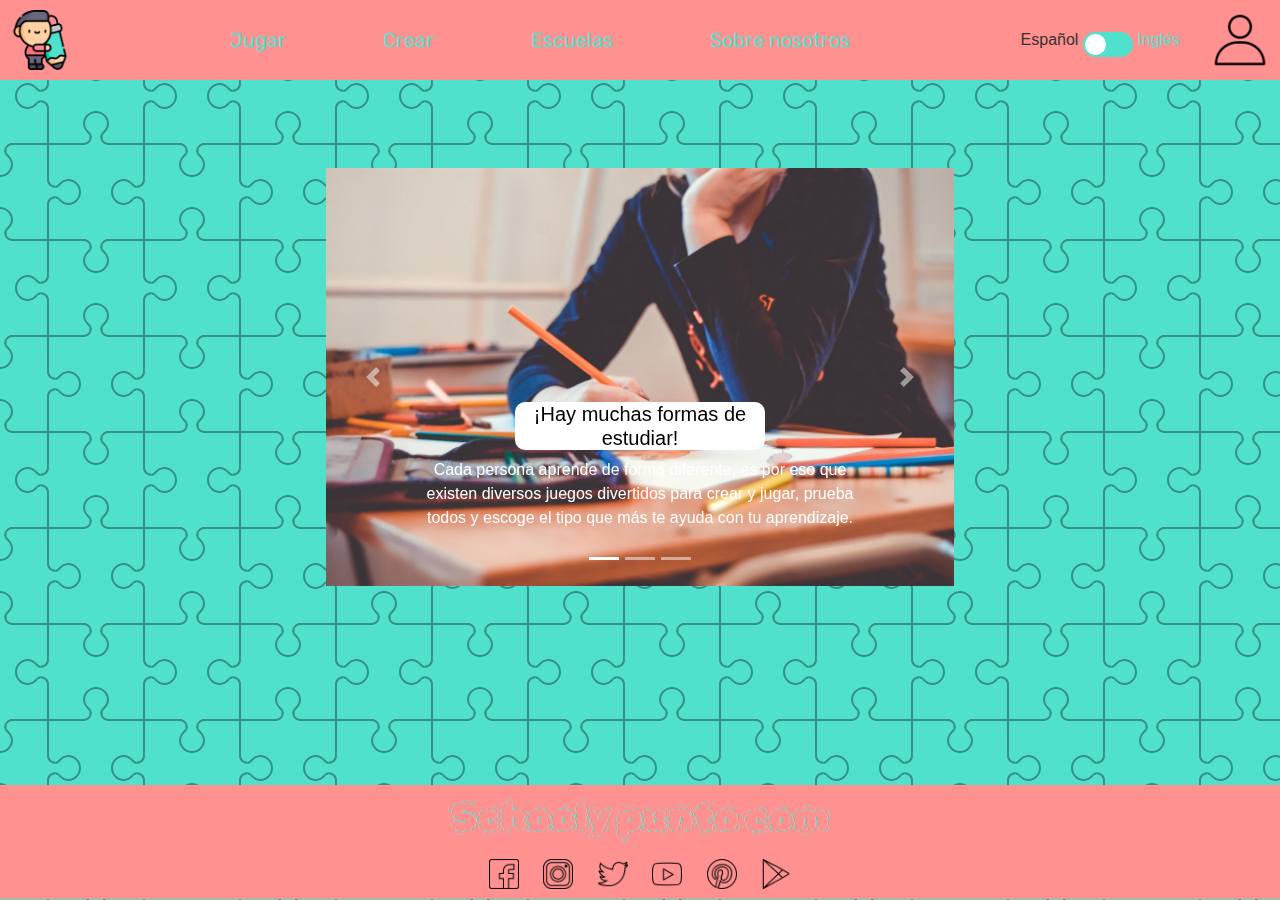
<file: index.html>
<!DOCTYPE html>
<!--          Programación Web         -->
<!--          -Proyecto WebPy-         -->
<!-- López Carranza - Medina Sifuentes -->
<!--            (Grupo 14)             -->

<html lang="es">
    <head>
        <!-- meta -->
        <meta charset="UTF-8">
        <meta http-equiv="X-UA-Compatible" content="IE=edge">
        <meta name="viewport" content="width=device-width, initial-scale=1.0">
        <title> Proyecto </title>
        <!-- links -->
        <link rel="preconnect" href="https://fonts.googleapis.com">     <!-- uso de Google Fonts-->
        <link rel="preconnect" href="https://fonts.gstatic.com" crossorigin>
        <link href="https://fonts.googleapis.com/css2?family=Rubik&family=Rubik+Bubbles&family=Rubik+Puddles&display=swap" rel="stylesheet">    <!-- Esta es la que se va a cambiar con cada nueva fuente. -->
        <link rel="stylesheet" href="https://cdn.jsdelivr.net/npm/bootstrap@4.0.0/dist/css/bootstrap.min.css" integrity="sha384-Gn5384xqQ1aoWXA+058RXPxPg6fy4IWvTNh0E263XmFcJlSAwiGgFAW/dAiS6JXm" crossorigin="anonymous">      <!-- Añadimos el CSS de Bootstrap. -->
        <link rel="stylesheet" href="src/styles/style.css">        <!-- Se carga el archivo de estilos general -->
        <link rel="stylesheet" href="src/styles/index.css">
    </head>
    <body>
        <header class="barra" id="menu">      <!--La sección del menu superior, usamos nav porque se usa para navegar en el sitio.-->
            <a href="index.html"> <img src="src/img/icon.png" alt="Aqui debería ir el logo" id="menu-logo"> </a>      <!-- Flaticon -->
            <ul id="menu-opciones">
                <li>
                    <a href="cuatro_cero_cuatro.html"> Jugar </a>     <!-- Esta pestaña llevara a un formulario que pedira un codigo -->
                </li>       <!-- li -->
                <li>
                    <a href="cuatro_cero_cuatro.html"> Crear </a>     <!-- Esta pestaña llevara a una pagina que pedira iniciar sesión. -->
                </li>       <!-- li -->
                <li>
                    <a href="cuatro_cero_cuatro.html"> Escuelas </a>     <!-- Esta pestaña llevara a un formulario que pedira un codigo -->
                </li>       <!-- li -->
                <li>
                    <a href="nosotros.html"> Sobre nosotros </a>     <!-- Esta pestaña llevara a un formulario que pedira un codigo -->
                </li>       <!-- li -->
            </ul>       <!-- ul menu-opciones -->
            <div id="idioma">
                <span class="es"> Español </span>
                <input type="checkbox" class="check">
                <span class="en"> Inglés </span>
            </div>
            <a href="acceso.html"> <img src="src/img/account_2.png" alt="Aqui deberia ir la imagen de cuenta" id="menu-cuenta"> </a>    <!-- Flaticon -->
        </header>      <!-- nav barra menu -->
        <div id="contenido">
            
            <div id="portada">
                <div id="carouselExampleIndicators" class="carousel slide" data-ride="carousel">
                    <ol class="carousel-indicators">
                        <li data-target="#carouselExampleIndicators" data-slide-to="0" class="active"></li>
                        <li data-target="#carouselExampleIndicators" data-slide-to="1"></li>
                        <li data-target="#carouselExampleIndicators" data-slide-to="2"></li>
                    </ol>
                    <div class="carousel-inner">
                        <div class="carousel-item active">
                            <img class="d-block w-100" src="src/img/carousel_1.jpg" alt="Imagen 1">
                            <div class="carousel-caption d-none d-md-block">
                                <h5> <label> ¡Hay muchas formas de estudiar! </label> </h5>
                                <p> Cada persona aprende de forma diferente, es por eso que existen diversos juegos divertidos para crear y jugar, prueba todos y escoge el tipo que más te ayuda con tu aprendizaje. </p>
                            </div>
                        </div>
                        <div class="carousel-item">
                            <img class="d-block w-100" src="src/img/carousel_2.jpg" alt="Imagen 2">
                            <div class="carousel-caption d-none d-md-block">
                                <h5> <label> ¡Estamos en todas partes! </label> </label></h5>
                                <p> La Web nos une a todos, estudiantes y maestros de todo el mundo tienen acceso a WebPy, que la educación supere cualquier limite... incluso los geográficos. </p>
                            </div>
                        </div>
                        <div class="carousel-item">
                            <img class="d-block w-100" src="src/img/carousel_3.jpg" alt="Imagen 3">
                            <div class="carousel-caption d-none d-md-block">
                                <h5> <label> La herramienta perfecta </label> </h5>
                                <p> La creatividad de cada persona, es su propio límite, los maestros brindan el conocimiento, nuestro sitio la herramienta para transmitirlo a los alumnos. </p>
                            </div>
                        </div>
                    </div>
                    <a class="carousel-control-prev" href="#carouselExampleIndicators" role="button" data-slide="prev">
                      <span class="carousel-control-prev-icon" aria-hidden="true"></span>
                      <span class="sr-only">Previous</span>
                    </a>
                    <a class="carousel-control-next" href="#carouselExampleIndicators" role="button" data-slide="next">
                      <span class="carousel-control-next-icon" aria-hidden="true"></span>
                      <span class="sr-only">Next</span>
                    </a>
                </div>      <!-- div carouselExampleIndicators carousel slide -->
            </div>  <!-- div portada -->
            

        </div>      <!-- div contenido -->
        
        <footer class="barra" id="pie">
            <div id="titulo">
                <h2> Schooly punto com </h2>
            </div>      <!-- div titulo -->
            <div>
                <ul id="scl-logos">
                    <li>
                        <a href="https://www.facebook.com/Py-web-106771222048009"><img src="src/img/scl-facebook.png" class="scl-logo">
                    </li>
                    <li>
                        <a href="#"> <img src="src/img/scl-instagram.png" class="scl-logo"> </a>
                    </li>
                    <li>
                        <a href="https://twitter.com/webp2814"> <img src="src/img/scl-twitter.png" class="scl-logo"> </a>
                    </li>
                    <li>
                        <a href="https://www.youtube.com/channel/UCvUPNPBSCsdwcJmB18eZpEg"> <img src="src/img/scl-youtube.png" class="scl-logo"> </a>
                    </li>
                    <li>
                        <a href="https://www.pinterest.com.mx/webp2814/"> <img src="src/img/scl-pinterest.png" class="scl-logo"> </a>
                    </li>
                    <li>
                        <a href="#"> <img src="src/img/scl-googleplay.png" class="scl-logo"> </a>
                    </li>
                </ul>       <!-- ul scl-logos --> 
            </div>      <!-- div -->
        </footer>       <!-- footer barra pie -->

        <!-- - - - - Scripts - - - - -->
        <!-- Bootstrap -->
        <script src="https://code.jquery.com/jquery-3.2.1.slim.min.js" integrity="sha384-KJ3o2DKtIkvYIK3UENzmM7KCkRr/rE9/Qpg6aAZGJwFDMVNA/GpGFF93hXpG5KkN" crossorigin="anonymous"> </script>       <!-- Este es especificamente jQuery -->
        <script src="https://cdn.jsdelivr.net/npm/popper.js@1.12.9/dist/umd/popper.min.js" integrity="sha384-ApNbgh9B+Y1QKtv3Rn7W3mgPxhU9K/ScQsAP7hUibX39j7fakFPskvXusvfa0b4Q" crossorigin="anonymous"> </script>       <!-- Este es Popper.js -->
        <script src="https://cdn.jsdelivr.net/npm/bootstrap@4.0.0/dist/js/bootstrap.min.js" integrity="sha384-JZR6Spejh4U02d8jOt6vLEHfe/JQGiRRSQQxSfFWpi1MquVdAyjUar5+76PVCmYl" crossorigin="anonymous"> </script>      <!-- Bootstrap JS -->
        <script src="src/js/app.js"> </script>     <!-- Este es el js para lo del idioma. -->

    </body>
</html>
</file>
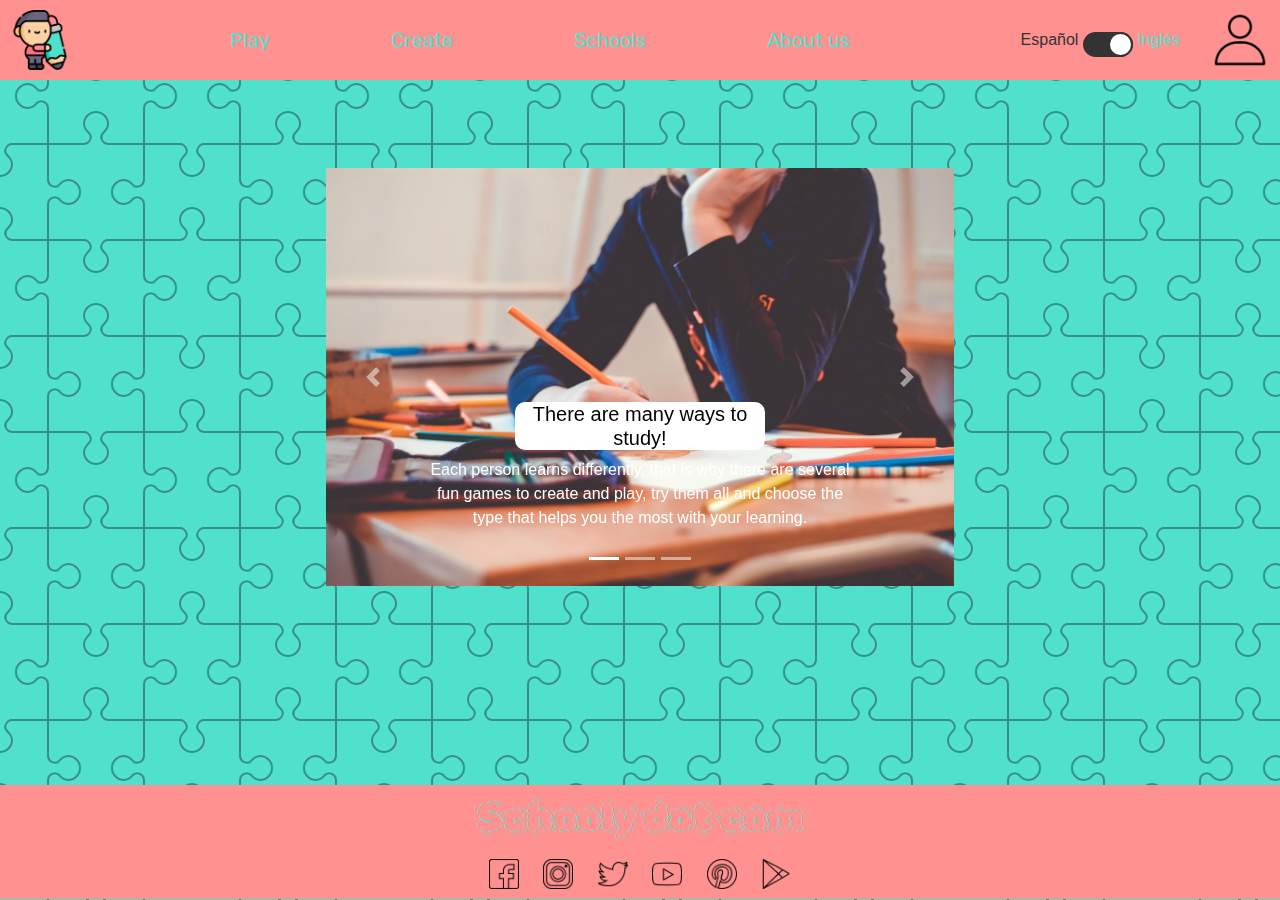
<file: en/index.html>
<!DOCTYPE html>
<!--          Programación Web         -->
<!--          -Proyecto WebPy-         -->
<!-- López Carranza - Medina Sifuentes -->
<!--            (Grupo 14)             -->

<html lang="en">
    <head>
        <!-- meta -->
        <meta charset="UTF-8">
        <meta http-equiv="X-UA-Compatible" content="IE=edge">
        <meta name="viewport" content="width=device-width, initial-scale=1.0">
        <title> Project </title>
        <!-- links -->
        <link rel="preconnect" href="https://fonts.googleapis.com">     <!-- uso de Google Fonts-->
        <link rel="preconnect" href="https://fonts.gstatic.com" crossorigin>
        <link rel="preconnect" href="https://fonts.gstatic.com" crossorigin>
        <link href="https://fonts.googleapis.com/css2?family=Cabin&family=Cabin+Sketch&family=Rubik&family=Rubik+Bubbles&family=Rubik+Puddles&display=swap" rel="stylesheet">    <!-- Esta es la que se va a cambiar con cada nueva fuente. -->
        <link rel="stylesheet" href="https://cdn.jsdelivr.net/npm/bootstrap@4.0.0/dist/css/bootstrap.min.css" integrity="sha384-Gn5384xqQ1aoWXA+058RXPxPg6fy4IWvTNh0E263XmFcJlSAwiGgFAW/dAiS6JXm" crossorigin="anonymous">      <!-- Añadimos el CSS de Bootstrap. -->
        <link rel="stylesheet" href="../src/styles/style.css">        <!-- Se carga el archivo de estilos general -->
        <link rel="stylesheet" href="../src/styles/index.css">     <!-- Nuestro archivo de estilos propio de esta página. -->
    </head>
    <body>
        <header class="barra" id="menu">      <!--La sección del menu superior, usamos nav porque se usa para navegar en el sitio.-->
            <a href="../en/index.html"> <img src="../src/img/icon.png" alt="Aqui debería ir el logo" id="menu-logo"> </a>      <!-- Flaticon -->
            <ul id="menu-opciones">
                <li>
                    <a href="../en/four_o_four.html"> Play </a>     <!-- Esta pestaña llevara a un formulario que pedira un codigo -->
                </li>       <!-- li -->
                <li>
                    <a href="../en/four_o_four.html"> Create </a>     <!-- Esta pestaña llevara a una pagina que pedira iniciar sesión. -->
                </li>       <!-- li -->
                <li>
                    <a href="../en/four_o_four.html"> Schools </a>     <!-- Esta pestaña llevara a un formulario que pedira un codigo -->
                </li>       <!-- li -->
                <li>
                    <a href="../en/about_us.html"> About us </a>     <!-- Esta pestaña llevara a un formulario que pedira un codigo -->
                </li>       <!-- li -->
            </ul>       <!-- ul menu-opciones -->
            <div id="idioma">
                <span class="es"> Español </span>
                <input type="checkbox" class="check" checked>
                <span class="en"> Inglés </span>
            </div>
            <a href="../en/access.html"> <img src="../src/img/account_2.png" alt="Aqui deberia ir la imagen de cuenta" id="menu-cuenta"> </a>    <!-- Flaticon -->
        </header>      <!-- nav barra menu -->
        <div id="contenido">
            
            <div id="portada">
                <div id="carouselExampleIndicators" class="carousel slide" data-ride="carousel">
                    <ol class="carousel-indicators">
                        <li data-target="#carouselExampleIndicators" data-slide-to="0" class="active"></li>
                        <li data-target="#carouselExampleIndicators" data-slide-to="1"></li>
                        <li data-target="#carouselExampleIndicators" data-slide-to="2"></li>
                    </ol>
                    <div class="carousel-inner">
                        <div class="carousel-item active">
                            <img class="d-block w-100" src="../src/img/carousel_1.jpg" alt="Imagen 1">
                            <div class="carousel-caption d-none d-md-block">
                                <h5> <label> There are many ways to study! </label> </h5>
                                <p> Each person learns differently, that is why there are several fun games to create and play, try them all and choose the type that helps you the most with your learning. </p>
                            </div>
                        </div>
                        <div class="carousel-item">
                            <img class="d-block w-100" src="../src/img/carousel_2.jpg" alt="Imagen 2">
                            <div class="carousel-caption d-none d-md-block">
                                <h5> <label> We are everywhere! </label> </label></h5>
                                <p> The Web unites us all, students and teachers from all over the world have access to WebPy, that education overcomes any limit... even geographical ones </p>
                            </div>
                        </div>
                        <div class="carousel-item">
                            <img class="d-block w-100" src="../src/img/carousel_3.jpg" alt="Imagen 3">
                            <div class="carousel-caption d-none d-md-block">
                                <h5> <label> The perfect tool </label> </h5>
                                <p> The creativity of each person is their own limit, the teachers provide the knowledge, our site the tool to transmit it to the students.</p>
                            </div>
                        </div>
                    </div>
                    <a class="carousel-control-prev" href="#carouselExampleIndicators" role="button" data-slide="prev">
                      <span class="carousel-control-prev-icon" aria-hidden="true"></span>
                      <span class="sr-only">Previous</span>
                    </a>
                    <a class="carousel-control-next" href="#carouselExampleIndicators" role="button" data-slide="next">
                      <span class="carousel-control-next-icon" aria-hidden="true"></span>
                      <span class="sr-only">Next</span>
                    </a>
                </div>      <!-- div carouselExampleIndicators carousel slide -->
            </div>  <!-- div portada -->
            

        </div>      <!-- div contenido -->
        
        <footer class="barra" id="pie">
            <div id="titulo">
                <h2> Schooly dot com </h2>
            </div>      <!-- div titulo -->
            <div>
                <ul id="scl-logos">
                    <li>
                        <a href="https://www.facebook.com/Py-web-106771222048009"><img src="../src/img/scl-facebook.png" class="scl-logo">
                    </li>
                    <li>
                        <a href="#"> <img src="../src/img/scl-instagram.png" class="scl-logo"> </a>
                    </li>
                    <li>
                        <a href="https://twitter.com/webp2814"> <img src="../src/img/scl-twitter.png" class="scl-logo"> </a>
                    </li>
                    <li>
                        <a href="https://www.youtube.com/channel/UCvUPNPBSCsdwcJmB18eZpEg"> <img src="../src/img/scl-youtube.png" class="scl-logo"> </a>
                    </li>
                    <li>
                        <a href="https://www.pinterest.com.mx/webp2814/"> <img src="../src/img/scl-pinterest.png" class="scl-logo"> </a>
                    </li>
                    <li>
                        <a href="four_o_four.html"> <img src="../src/img/scl-googleplay.png" class="scl-logo"> </a>
                    </li>
                </ul>       <!-- ul scl-logos --> 
            </div>      <!-- div -->
        </footer>       <!-- footer barra pie -->

        <!-- - - - - Scripts - - - - -->
        <!-- Bootstrap -->
        <script src="https://code.jquery.com/jquery-3.2.1.slim.min.js" integrity="sha384-KJ3o2DKtIkvYIK3UENzmM7KCkRr/rE9/Qpg6aAZGJwFDMVNA/GpGFF93hXpG5KkN" crossorigin="anonymous"> </script>       <!-- Este es especificamente jQuery -->
        <script src="https://cdn.jsdelivr.net/npm/popper.js@1.12.9/dist/umd/popper.min.js" integrity="sha384-ApNbgh9B+Y1QKtv3Rn7W3mgPxhU9K/ScQsAP7hUibX39j7fakFPskvXusvfa0b4Q" crossorigin="anonymous"> </script>       <!-- Este es Popper.js -->
        <script src="https://cdn.jsdelivr.net/npm/bootstrap@4.0.0/dist/js/bootstrap.min.js" integrity="sha384-JZR6Spejh4U02d8jOt6vLEHfe/JQGiRRSQQxSfFWpi1MquVdAyjUar5+76PVCmYl" crossorigin="anonymous"> </script>      <!-- Bootstrap JS -->
        <script src="/src/js/app.js"> </script>     <!-- Este es el js para lo del idioma. -->

    </body>
</html>
</file>
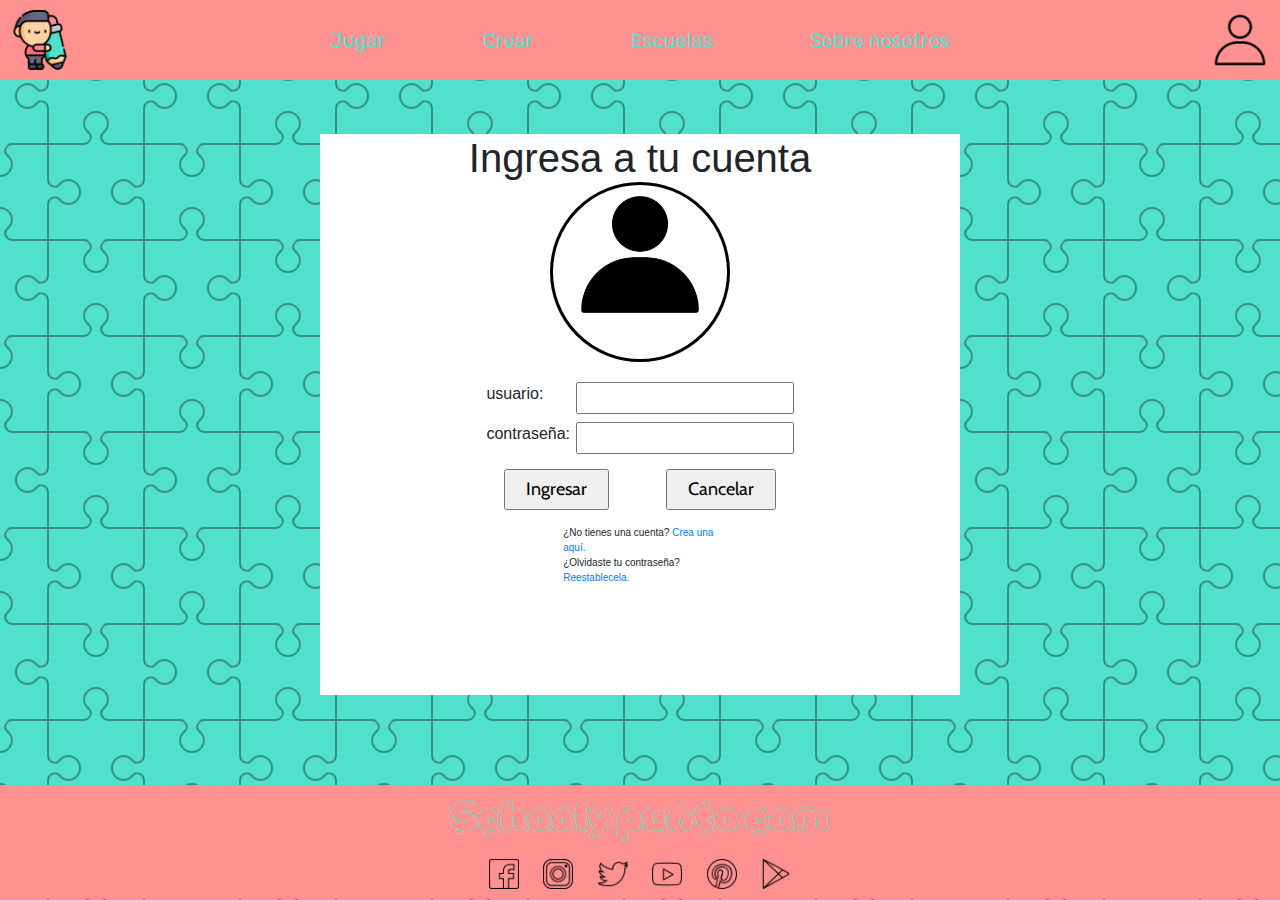
<file: acceso.html>
<!DOCTYPE html>
<!--          Programación Web         -->
<!--          -Proyecto WebPy-         -->
<!-- López Carranza - Medina Sifuentes -->
<!--            (Grupo 14)             -->

<html lang="es">
<head>
    <!-- meta -->
    <meta charset="UTF-8">
    <meta http-equiv="X-UA-Compatible" content="IE=edge">
    <meta name="viewport" content="width=device-width, initial-scale=1.0">
    <title> Proyecto </title>
    <!-- links -->
    <link rel="preconnect" href="https://fonts.googleapis.com">     <!-- uso de Google Fonts-->
    <link rel="preconnect" href="https://fonts.gstatic.com" crossorigin>
    <link href="https://fonts.googleapis.com/css2?family=Cabin&family=Rubik&family=Rubik+Bubbles&family=Rubik+Puddles&display=swap" rel="stylesheet">    <!-- Esta es la que se va a cambiar con cada nueva fuente. -->
    <link rel="stylesheet" href="https://cdn.jsdelivr.net/npm/bootstrap@4.0.0/dist/css/bootstrap.min.css" integrity="sha384-Gn5384xqQ1aoWXA+058RXPxPg6fy4IWvTNh0E263XmFcJlSAwiGgFAW/dAiS6JXm" crossorigin="anonymous">      <!-- Añadimos el CSS de Bootstrap. -->
    <link href="src/styles/style.css" rel="stylesheet" >       <!-- Se carga el archivo de estilos general -->
    <link href="src/styles/acceso.css" rel="stylesheet" >       <!-- Archivo de estilo de formulario de acceso -->
</head>
    <body>
        <header class="barra" id="menu">      <!--La sección del menu superior, usamos nav porque se usa para navegar en el sitio.-->
            <a href="/index.html"> <img src="src/img/icon.png" alt="Aqui debería ir el logo" id="menu-logo"> </a>      <!-- Flaticon -->
            <ul id="menu-opciones">
                <li>
                    <a href="cuatro_cero_cuatro.html"> Jugar </a>     <!-- Esta pestaña llevara a un formulario que pedira un codigo -->
                </li>       <!-- li -->
                <li>
                    <a href="cuatro_cero_cuatro.html"> Crear </a>     <!-- Esta pestaña llevara a una pagina que pedira iniciar sesión. -->
                </li>       <!-- li -->
                <li>
                    <a href="cuatro_cero_cuatro.html"> Escuelas </a>     <!-- Esta pestaña llevara a un formulario que pedira un codigo -->
                </li>       <!-- li -->
                <li>
                    <a href="nosotros.html"> Sobre nosotros </a>     <!-- Esta pestaña llevara a un formulario que pedira un codigo -->
                </li>       <!-- li -->
            </ul>       <!-- ul menu-opciones -->
            <a href="acceso.html"> <img src="src/img/account_2.png" alt="Aqui deberia ir la imagen de cuenta" id="menu-cuenta"> </a>    <!-- Flaticon -->
        </header>      <!-- nav barra menu -->
        
        <div id="contenido">
            
            <div id="formulario">
                <h1> Ingresa a tu cuenta </h1>
                <form  method="post" action="inicio_sesion.php">
                        <div id="marco-circular">
                            <img src="src/img/account_1.png" class="formulario-objetos" id="avatar-vacio">
                        </div>      <!-- div marco-circular -->
                        <div class="formulario-objetos"> 
                            <label> usuario: </label> <input type="text"> 
                        </div>      <!-- div formulario-objetos -->
                        <div class="formulario-objetos"> 
                            <label> contraseña: </label> <input type="password"> 
                        </div>      <!-- div formulario-objetos -->
                        <div id="formulario-botones">
                            <input type="submit" value="Ingresar">
                            <input type="button" value="Cancelar" onclick="location.href='index.html'">
                        </div>      <!-- div formulario-botones -->
                </form>     <!-- form -->
                <div class="links-ayuda"> 
                    <label> ¿No tienes una cuenta? <a href="crear_cuenta.html">Crea una aquí. </a> </label> <label>¿Olvidaste tu contraseña? <a href="restaurar_cuenta.html">Reestablecela. </a> </label>
                </div>      <!-- div links-ayuda-->
            </div>      <!-- div formulario-->

        </div>      <!-- div contenido -->

        <footer class="barra" id="pie">
            <div id="titulo">
                <h2> Schooly punto com </h2>
            </div>      <!-- div titulo -->
            <div>
                <ul id="scl-logos">
                    <li>
                        <a href="https://www.facebook.com/Py-web-106771222048009"><img src="src/img/scl-facebook.png" class="scl-logo">
                    </li>
                    <li>
                        <a href="#"> <img src="src/img/scl-instagram.png" class="scl-logo"> </a>
                    </li>
                    <li>
                        <a href="https://twitter.com/webp2814"> <img src="src/img/scl-twitter.png" class="scl-logo"> </a>
                    </li>
                    <li>
                        <a href="https://www.youtube.com/channel/UCvUPNPBSCsdwcJmB18eZpEg"> <img src="src/img/scl-youtube.png" class="scl-logo"> </a>
                    </li>
                    <li>
                        <a href="https://www.pinterest.com.mx/webp2814/"> <img src="src/img/scl-pinterest.png" class="scl-logo"> </a>
                    </li>
                    <li>
                        <a href="#"> <img src="src/img/scl-googleplay.png" class="scl-logo"> </a>
                    </li>
                </ul>       <!-- ul scl-logos --> 
            </div>      <!-- div -->
        </footer>       <!-- footer barra pie -->

        <!-- - - - - Scripts - - - - -->
        

    </body>
</html>
</file>
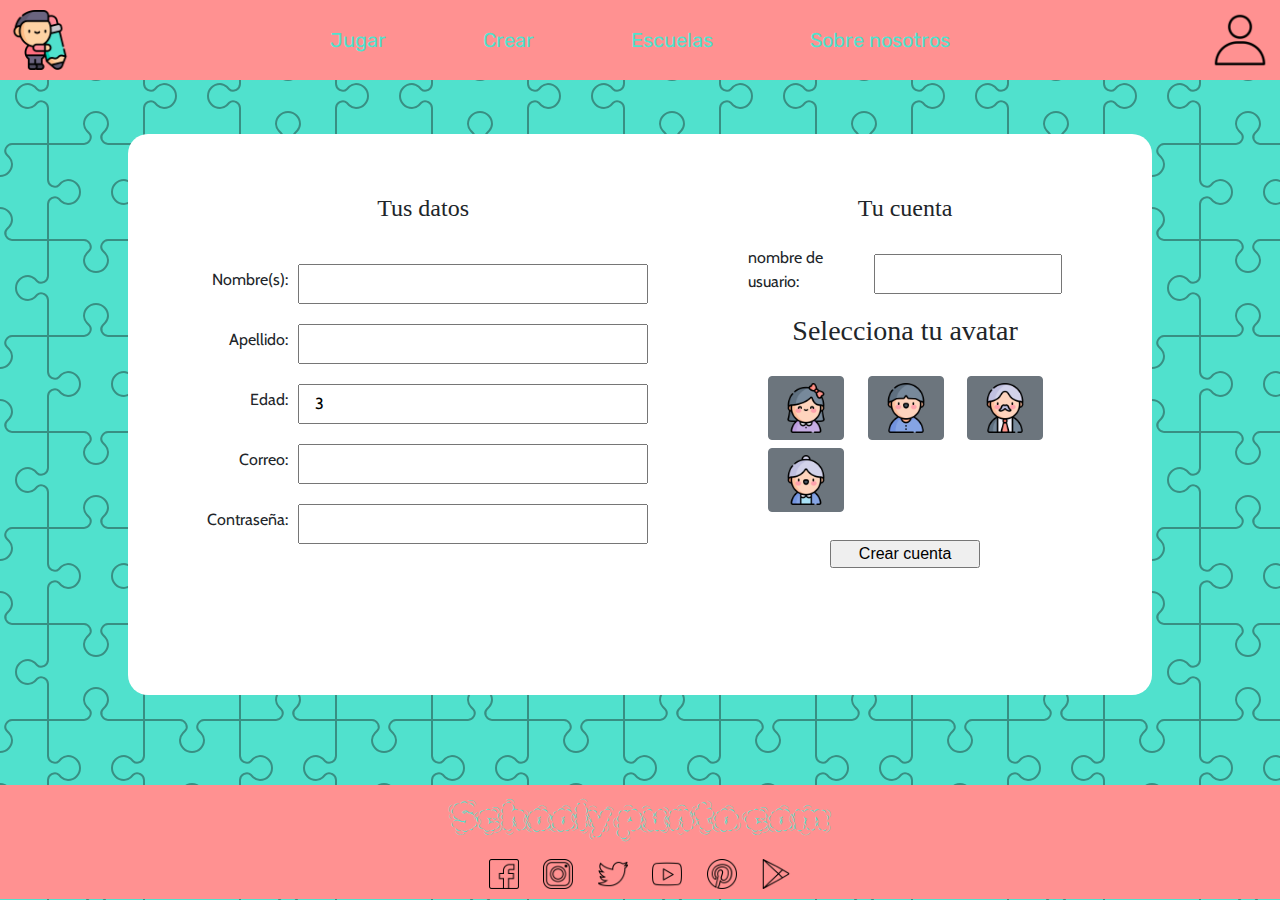
<file: crear_cuenta.html>
<!DOCTYPE html>
<!--          Programación Web         -->
<!--          -Proyecto WebPy-         -->
<!-- López Carranza - Medina Sifuentes -->
<!--            (Grupo 14)             -->

<html lang="es">
    <head>
        <!-- meta -->
        <meta charset="UTF-8">
        <meta http-equiv="X-UA-Compatible" content="IE=edge">
        <meta name="viewport" content="width=device-width, initial-scale=1.0">
        <title> Proyecto </title>
        <!-- links -->
        <link rel="preconnect" href="https://fonts.googleapis.com">     <!-- uso de Google Fonts-->
        <link rel="preconnect" href="https://fonts.gstatic.com" crossorigin>
        <link href="https://fonts.googleapis.com/css2?family=Cabin&family=Rubik&family=Rubik+Bubbles&family=Rubik+Puddles&display=swap" rel="stylesheet">    <!-- Esta es la que se va a cambiar con cada nueva fuente. -->
        <link rel="stylesheet" href="https://cdn.jsdelivr.net/npm/bootstrap@4.0.0/dist/css/bootstrap.min.css" integrity="sha384-Gn5384xqQ1aoWXA+058RXPxPg6fy4IWvTNh0E263XmFcJlSAwiGgFAW/dAiS6JXm" crossorigin="anonymous">      <!-- Añadimos el CSS de Bootstrap. -->
        <link rel="stylesheet" href="src/styles/style.css">        <!-- Se carga el archivo de estilos general -->
        <link rel="stylesheet" href="src/styles/crear_cuenta.css">
    </head>
    <body>
        <header class="barra" id="menu">      <!--La sección del menu superior, usamos nav porque se usa para navegar en el sitio.-->
            <a href="index.html"> <img src="src/img/icon.png" alt="Aqui debería ir el logo" id="menu-logo"> </a>      <!-- Flaticon -->
            <ul id="menu-opciones">
                <li>
                    <a href="cuatro_cero_cuatro.html"> Jugar </a>     <!-- Esta pestaña llevara a un formulario que pedira un codigo -->
                </li>       <!-- li -->
                <li>
                    <a href="cuatro_cero_cuatro.html"> Crear </a>     <!-- Esta pestaña llevara a una pagina que pedira iniciar sesión. -->
                </li>       <!-- li -->
                <li>
                    <a href="cuatro_cero_cuatro.html"> Escuelas </a>     <!-- Esta pestaña llevara a un formulario que pedira un codigo -->
                </li>       <!-- li -->
                <li>
                    <a href="nosotros.html"> Sobre nosotros </a>     <!-- Esta pestaña llevara a un formulario que pedira un codigo -->
                </li>       <!-- li -->
            </ul>       <!-- ul menu-opciones -->
            <a href="acceso.html"> <img src="src/img/account_2.png" alt="Aqui deberia ir la imagen de cuenta" id="menu-cuenta"> </a>    <!-- Flaticon -->
        </header>      <!-- nav barra menu -->
        
        <div id="contenido"> 
            <div id="formulario">
                <form action="nuevo_usuario.php" method="post">
                    <fieldset id="campos"> <legend> Tus datos </legend>
                        <div>
                            <label for="nombre" class="etiquetas-campos"> Nombre(s): </label> <input type="text" id="nombre" name="nombre">
                            <label for="apellido" class="etiquetas-campos"> Apellido: </label> <input type="text" id="apellido" name="apellido"> 
                            <label for="edad" class="etiquetas-campos"> Edad: </label> <input type="number" id="edad" name="edad" min="3" max="117" pattern="^[0-9]+" value=3> 
                            <label for="correo" class="etiquetas-campos"> Correo: </label> <input type="email" id="correo" name="correo"> 
                            <label for="password" class="etiquetas-campos"> Contraseña: </label> <input type="password" id="password" name="password"> 
                        </div>
                    </fieldset>
                    <fieldset id="perfil"> <legend> Tu cuenta </legend>
                        <div>
                            <div id="input-usuario">
                                <label for="usuario" class="etiquetas-campos"> nombre de usuario: </label> <input type="text" id="usuario" name="usuario">
                            </div>
                            <h3> <label> Selecciona tu avatar </label> </h3>
                            <div id="avatares">
                                <input type="radio" class="btn-check" name="avatar" id="avatar" autocomplete="off" value=1 checked>
                                <label class="btn btn-secondary" for="option1"> <img src="src/img/avatares/ava_1.png"> </label>

                                <input type="radio" class="btn-check" name="avatar" id="avatar" autocomplete="off" value=2>
                                <label class="btn btn-secondary" for="option2"> <img src="src/img/avatares/ava_2.png"> </label>

                                <input type="radio" class="btn-check" name="avatar" id="avatar" autocomplete="off" value=3>
                                <label class="btn btn-secondary" for="option3"> <img src="src/img/avatares/ava_3.png"> </label>

                                <input type="radio" class="btn-check" name="avatar" id="avatar" autocomplete="off" value=4>
                                <label class="btn btn-secondary" for="option4"> <img src="src/img/avatares/ava_4.png"> </label>
                            </div>
                            <input type="submit" value="Crear cuenta" id="boton">
                        </div>
                    </fieldset>
                </form>
            </div>
        </div>      <!-- div contenido -->

        <footer class="barra" id="pie">
            <div id="titulo">
                <h2> Schooly punto com </h2>
            </div>      <!-- div titulo -->
            <div>
                <ul id="scl-logos">
                    <li>
                        <a href="https://www.facebook.com/Py-web-106771222048009"><img src="src/img/scl-facebook.png" class="scl-logo">
                    </li>
                    <li>
                        <a href="cuatro_cero_cuatro.html"> <img src="src/img/scl-instagram.png" class="scl-logo"> </a>
                    </li>
                    <li>
                        <a href="https://twitter.com/webp2814"> <img src="src/img/scl-twitter.png" class="scl-logo"> </a>
                    </li>
                    <li>
                        <a href="https://www.youtube.com/channel/UCvUPNPBSCsdwcJmB18eZpEg"> <img src="src/img/scl-youtube.png" class="scl-logo"> </a>
                    </li>
                    <li>
                        <a href="https://www.pinterest.com.mx/webp2814/"> <img src="src/img/scl-pinterest.png" class="scl-logo"> </a>
                    </li>
                    <li>
                        <a href="#"> <img src="src/img/scl-googleplay.png" class="scl-logo"> </a>
                    </li>
                </ul>       <!-- ul scl-logos --> 
            </div>      <!-- div -->
        </footer>       <!-- footer barra pie -->

        <!-- - - - - Scripts - - - - -->
        <script src="https://code.jquery.com/jquery-3.2.1.slim.min.js" integrity="sha384-KJ3o2DKtIkvYIK3UENzmM7KCkRr/rE9/Qpg6aAZGJwFDMVNA/GpGFF93hXpG5KkN" crossorigin="anonymous"> </script>       <!-- Este es especificamente jQuery -->
        <script src="https://cdn.jsdelivr.net/npm/popper.js@1.12.9/dist/umd/popper.min.js" integrity="sha384-ApNbgh9B+Y1QKtv3Rn7W3mgPxhU9K/ScQsAP7hUibX39j7fakFPskvXusvfa0b4Q" crossorigin="anonymous"> </script>       <!-- Este es Popper.js -->
        <script src="https://cdn.jsdelivr.net/npm/bootstrap@4.0.0/dist/js/bootstrap.min.js" integrity="sha384-JZR6Spejh4U02d8jOt6vLEHfe/JQGiRRSQQxSfFWpi1MquVdAyjUar5+76PVCmYl" crossorigin="anonymous"> </script>      <!-- Bootstrap JS -->
        <script src="/src/js/crear_cuenta.js"> </script>

    </body>
</html>
</file>
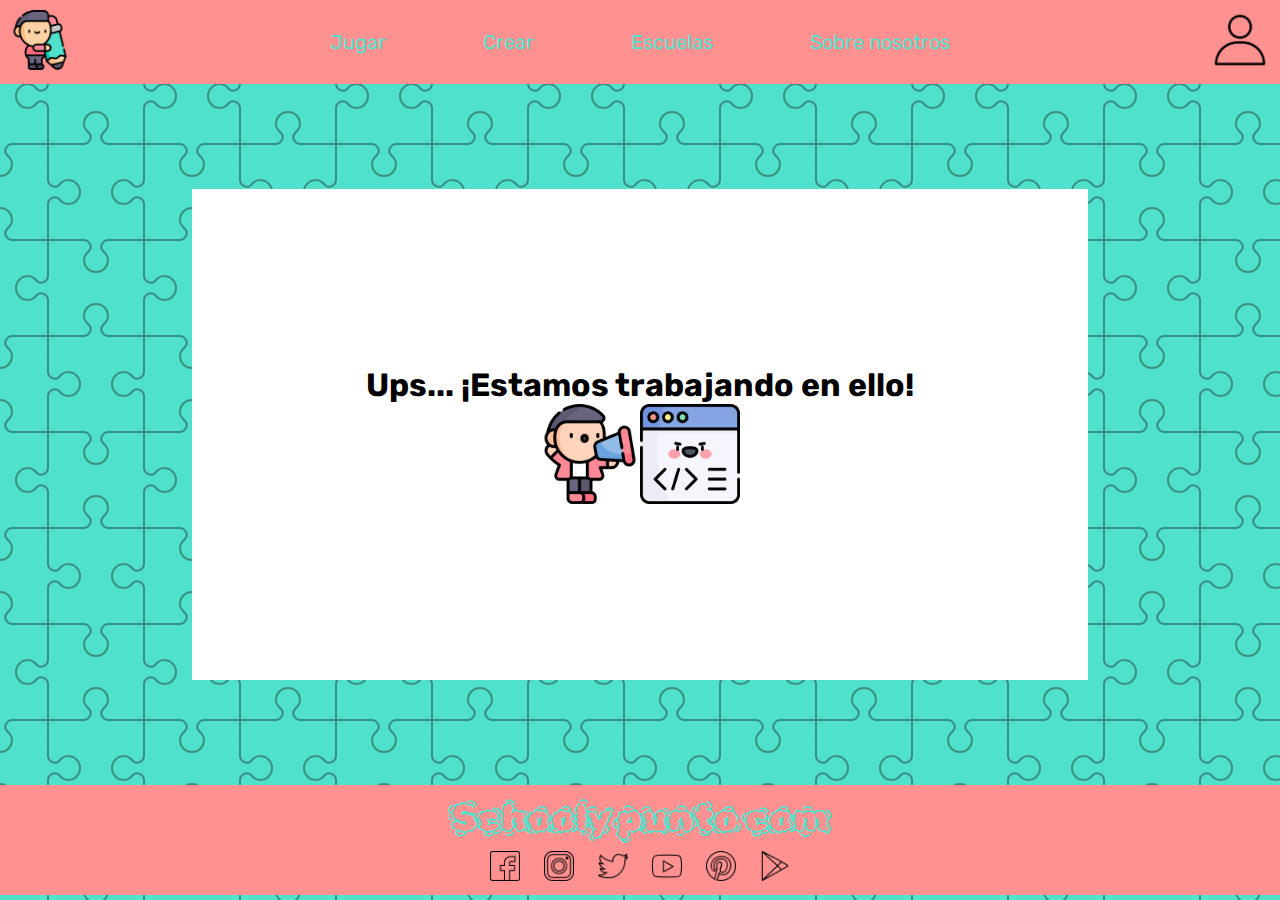
<file: cuatro_cero_cuatro.html>
<!DOCTYPE html>
<!--          Programación Web         -->
<!--          -Proyecto WebPy-         -->
<!-- López Carranza - Medina Sifuentes -->
<!--            (Grupo 14)             -->

<html lang="en">
    <head>
        <!-- meta -->
        <meta charset="UTF-8">
        <meta http-equiv="X-UA-Compatible" content="IE=edge">
        <meta name="viewport" content="width=device-width, initial-scale=1.0">
        <title> Proyecto </title>
        <!-- links -->
        <link rel="preconnect" href="https://fonts.googleapis.com">     <!-- uso de Google Fonts-->
        <link rel="preconnect" href="https://fonts.gstatic.com" crossorigin>
        <link href="https://fonts.googleapis.com/css2?family=Rubik&family=Rubik+Bubbles&family=Rubik+Puddles&display=swap" rel="stylesheet"> <!-- Esta es la que se va a cambiar con cada nueva fuente. -->
        <link rel="stylesheet" href="/src/styles/style.css">        <!-- Se carga el archivo de estilos general -->
        <link rel="stylesheet" href="/src/styles/cuatro.css">
    </head>
    <body>
        <header class="barra" id="menu">      <!--La sección del menu superior, usamos nav porque se usa para navegar en el sitio.-->
            <a href="/index.html"> <img src="src/img/icon.png" alt="Aqui debería ir el logo" id="menu-logo"> </a>      <!-- Flaticon -->
            <ul id="menu-opciones">
                <li>
                    <a href="cuatro_cero_cuatro.html"> Jugar </a>     <!-- Esta pestaña llevara a un formulario que pedira un codigo -->
                </li>       <!-- li -->
                <li>
                    <a href="cuatro_cero_cuatro.html"> Crear </a>     <!-- Esta pestaña llevara a una pagina que pedira iniciar sesión. -->
                </li>       <!-- li -->
                <li>
                    <a href="cuatro_cero_cuatro.html"> Escuelas </a>     <!-- Esta pestaña llevara a un formulario que pedira un codigo -->
                </li>       <!-- li -->
                <li>
                    <a href="nosotros.html"> Sobre nosotros </a>     <!-- Esta pestaña llevara a un formulario que pedira un codigo -->
                </li>       <!-- li -->
            </ul>       <!-- ul menu-opciones -->
            <a href="acceso.html"> <img src="src/img/account_2.png" alt="Aqui deberia ir la imagen de cuenta" id="menu-cuenta"> </a>    <!-- Flaticon -->
        </header>      <!-- nav barra menu -->
        
        <div id="contenido">  
                
            <div id="aviso-falta">
                <div id="aviso-falta-objetos">
                    <h1> Ups... ¡Estamos trabajando en ello! </h1>
                    <div>
                        <img src="/src/img/aviso.png"/> 
                        <img src="/src/img/codigo.png"/>
                    </div>
                </div>      <!-- div aviso-falta-objetos -->
            </div>      <!-- aviso-falta -->
        </div>      <!-- div contenido -->

        <footer class="barra" id="pie">
            <div id="titulo">
                <h2> Schooly punto com </h2>
            </div>      <!-- div titulo -->
            <div>
                <ul id="scl-logos">
                    <li>
                        <a href="https://www.facebook.com/Py-web-106771222048009"><img src="/src/img/scl-facebook.png" class="scl-logo">
                    </li>
                    <li>
                        <a href="#"> <img src="src/img/scl-instagram.png" class="scl-logo"> </a>
                    </li>
                    <li>
                        <a href="https://twitter.com/webp2814"> <img src="/src/img/scl-twitter.png" class="scl-logo"> </a>
                    </li>
                    <li>
                        <a href="https://www.youtube.com/channel/UCvUPNPBSCsdwcJmB18eZpEg"> <img src="/src/img/scl-youtube.png" class="scl-logo"> </a>
                    </li>
                    <li>
                        <a href="https://www.pinterest.com.mx/webp2814/"> <img src="/src/img/scl-pinterest.png" class="scl-logo"> </a>
                    </li>
                    <li>
                        <a href="#"> <img src="/src/img/scl-googleplay.png" class="scl-logo"> </a>
                    </li>
                </ul>       <!-- ul scl-logos --> 
            </div>      <!-- div -->
        </footer>       <!-- footer barra pie -->

        <!-- - - - - Scripts - - - - -->
        

    </body>
</html>
</file>
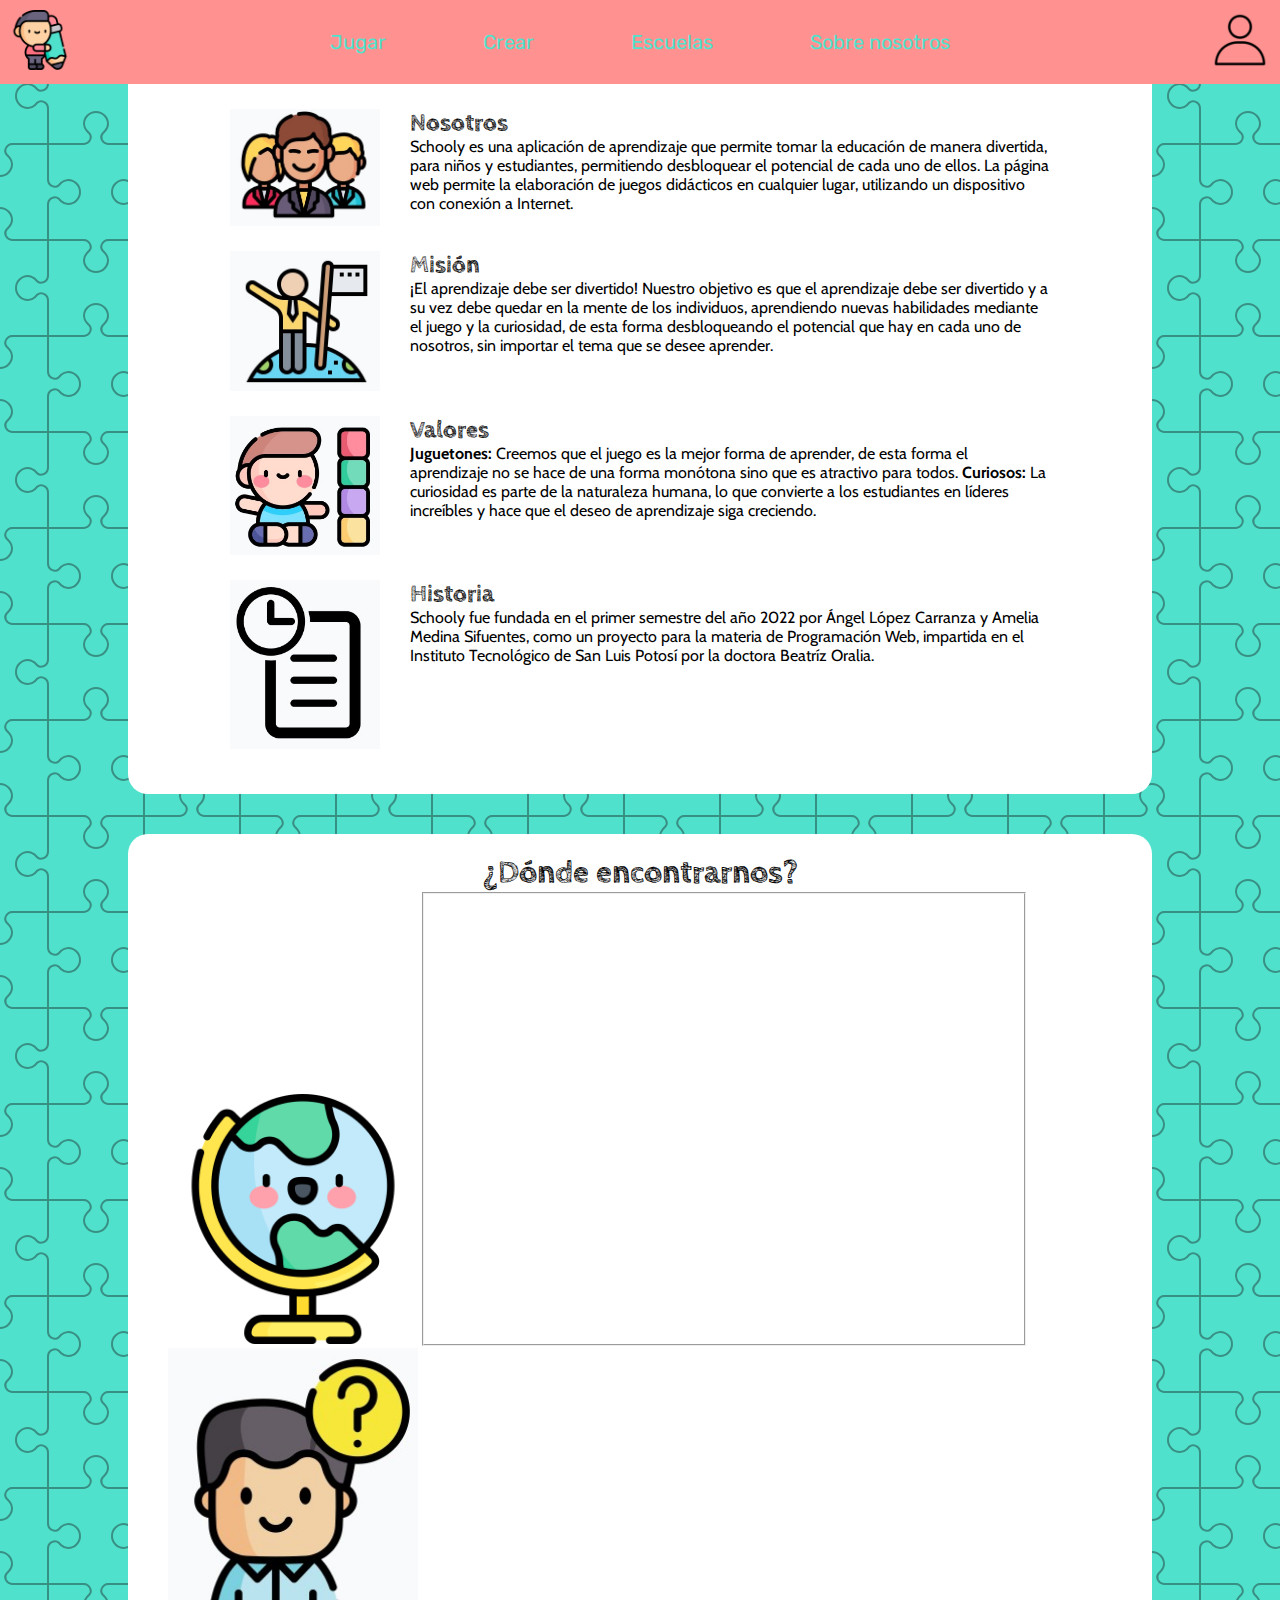
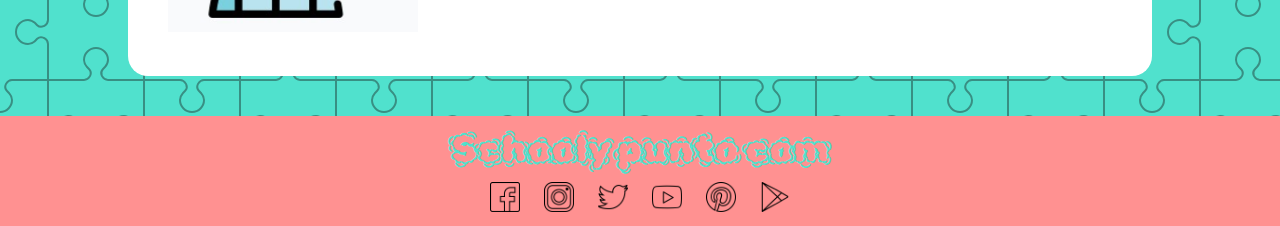
<file: nosotros.html>
<!DOCTYPE html>
<!--          Programación Web         -->
<!--          -Proyecto WebPy-         -->
<!-- López Carranza - Medina Sifuentes -->
<!--            (Grupo 14)             -->

<html lang="es">
    <head>
        <!-- meta -->
        <meta charset="UTF-8">
        <meta http-equiv="X-UA-Compatible" content="IE=edge">
        <meta name="viewport" content="width=device-width, initial-scale=1.0">
        <title> Proyecto </title>
        <!-- links -->
        <link rel="preconnect" href="https://fonts.googleapis.com">     <!-- uso de Google Fonts-->
        <link rel="preconnect" href="https://fonts.gstatic.com" crossorigin>
        <link rel="preconnect" href="https://fonts.gstatic.com" crossorigin>
        <link href="https://fonts.googleapis.com/css2?family=Cabin&family=Cabin+Sketch&family=Rubik&family=Rubik+Bubbles&family=Rubik+Puddles&display=swap" rel="stylesheet">    <!-- Esta es la que se va a cambiar con cada nueva fuente. -->
        <link rel="stylesheet" href="src/styles/style.css">        <!-- Se carga el archivo de estilos general -->
        <link rel="stylesheet" href="src/styles/nosotros.css">     <!-- Nuestro archivo de estilos propio de esta página. -->
    </head>
    <body>
        <header class="barra" id="menu">      <!--La sección del menu superior, usamos nav porque se usa para navegar en el sitio.-->
            <a href="index.html"> <img src="src/img/icon.png" alt="Aqui debería ir el logo" id="menu-logo"> </a>      <!-- Flaticon -->
            <ul id="menu-opciones">
                <li>
                    <a href="cuatro_cero_cuatro.html"> Jugar </a>     <!-- Esta pestaña llevara a un formulario que pedira un codigo -->
                </li>       <!-- li -->
                <li>
                    <a href="cuatro_cero_cuatro.html"> Crear </a>     <!-- Esta pestaña llevara a una pagina que pedira iniciar sesión. -->
                </li>       <!-- li -->
                <li>
                    <a href="cuatro_cero_cuatro.html"> Escuelas </a>     <!-- Esta pestaña llevara a un formulario que pedira un codigo -->
                </li>       <!-- li -->
                <li>
                    <a href="nosotros.html"> Sobre nosotros </a>     <!-- Esta pestaña llevara a un formulario que pedira un codigo -->
                </li>       <!-- li -->
            </ul>       <!-- ul menu-opciones -->
            <a href="acceso.html"> <img src="src/img/account_2.png" alt="Aqui deberia ir la imagen de cuenta" id="menu-cuenta"> </a>    <!-- Flaticon -->
        </header>      <!-- nav barra menu -->

        <div id="informacion">
            <div class="info">
                <img src="src/img/nosotros.jpg">
                <div class="info-texto">
                    <h2> Nosotros </h2>
                    <p>
                        Schooly es una aplicación de aprendizaje que permite tomar la educación de manera divertida, para niños y estudiantes, permitiendo desbloquear el potencial de cada uno de ellos. La página web permite la elaboración de juegos didácticos en cualquier lugar, utilizando un dispositivo con conexión a Internet.
                    </p>
                </div>      <!-- div info-texo -->
            </div>      <!-- div info -->
            <div class="info">
                <img src="src/img/mision.jpg">
                <div class="info-texto">
                    <h2> Misión </h2>
                    <p>
                        ¡El aprendizaje debe ser divertido! Nuestro objetivo es que el aprendizaje debe ser divertido y a su vez debe quedar en la mente de los individuos, aprendiendo nuevas habilidades mediante el juego y la curiosidad, de esta forma desbloqueando el potencial que hay en cada uno de nosotros, sin importar el tema que se desee aprender.
                    </p>
                </div>      <!-- div info-texo -->
            </div>      <!-- div info -->
            <div class="info">
                <img src="src/img/valores.jpeg">
                <div class="info-texto">
                    <h2> Valores </h2>
                    <p>
                        <b> Juguetones:</b> Creemos que el juego es la mejor forma de aprender, de esta forma el aprendizaje no se hace de una forma monótona sino que es atractivo para todos.
                        <b> Curiosos:</b> La curiosidad es parte de la naturaleza humana, lo que convierte a los estudiantes en líderes increíbles y hace que el deseo de aprendizaje siga creciendo.
                    </p>
                </div>      <!-- div info-texo -->
            </div>      <!-- div info -->
            <div class="info">
                <img src="src/img/historia.jpg">
                <div class="info-texto">
                    <h2> Historia </h2>
                    <p>
                        Schooly fue fundada en el primer semestre del año 2022 por Ángel López Carranza y Amelia Medina Sifuentes, como un proyecto para la materia de Programación Web, impartida en el Instituto Tecnológico de San Luis Potosí por la doctora Beatríz Oralia.
                    </p>
                </div>      <!-- div info-texo -->
            </div>      <!-- div info -->
        </div>
        <div id="mapa">
            <h1> ¿Dónde encontrarnos? </h1>
            <div id="mapa-contenido">
                <img src="src/img/globo.png">
                <fieldset>
                    <iframe src="https://www.google.com/maps/embed?pb=!1m18!1m12!1m3!1d3695.323345936032!2d-100.94014778514247!3d22.151760553868506!2m3!1f0!2f0!3f0!3m2!1i1024!2i768!4f13.1!3m3!1m2!1s0x842aa22a4dab0a7b%3A0x1ecd42feb6e0a935!2sInstituto%20Tecnol%C3%B3gico%20de%20San%20Luis%20Potos%C3%AD!5e0!3m2!1ses-419!2smx!4v1653461065709!5m2!1ses-419!2smx" width="600" height="450" style="border:0;" allowfullscreen="" loading="lazy" referrerpolicy="no-referrer-when-downgrade"></iframe>
                </fieldset>
                <img src="src/img/curiosos.jpeg">
            </div>
        </div>

        <footer class="barra" id="pie">
            <div id="titulo">
                <h2> Schooly punto com </h2>
            </div>      <!-- div titulo -->
            <div>
                <ul id="scl-logos">
                    <li>
                        <a href="https://www.facebook.com/Py-web-106771222048009"><img src="src/img/scl-facebook.png" class="scl-logo">
                    </li>
                    <li>
                        <a href="#"> <img src="src/img/scl-instagram.png" class="scl-logo"> </a>
                    </li>
                    <li>
                        <a href="https://twitter.com/webp2814"> <img src="src/img/scl-twitter.png" class="scl-logo"> </a>
                    </li>
                    <li>
                        <a href="https://www.youtube.com/channel/UCvUPNPBSCsdwcJmB18eZpEg"> <img src="src/img/scl-youtube.png" class="scl-logo"> </a>
                    </li>
                    <li>
                        <a href="https://www.pinterest.com.mx/webp2814/"> <img src="src/img/scl-pinterest.png" class="scl-logo"> </a>
                    </li>
                    <li>
                        <a href="#"> <img src="src/img/scl-googleplay.png" class="scl-logo"> </a>
                    </li>
                </ul>       <!-- ul scl-logos --> 
            </div>      <!-- div -->
        </footer>       <!-- footer barra pie -->

        <!-- - - - - Scripts - - - - -->
        

    </body>
</html>
</file>
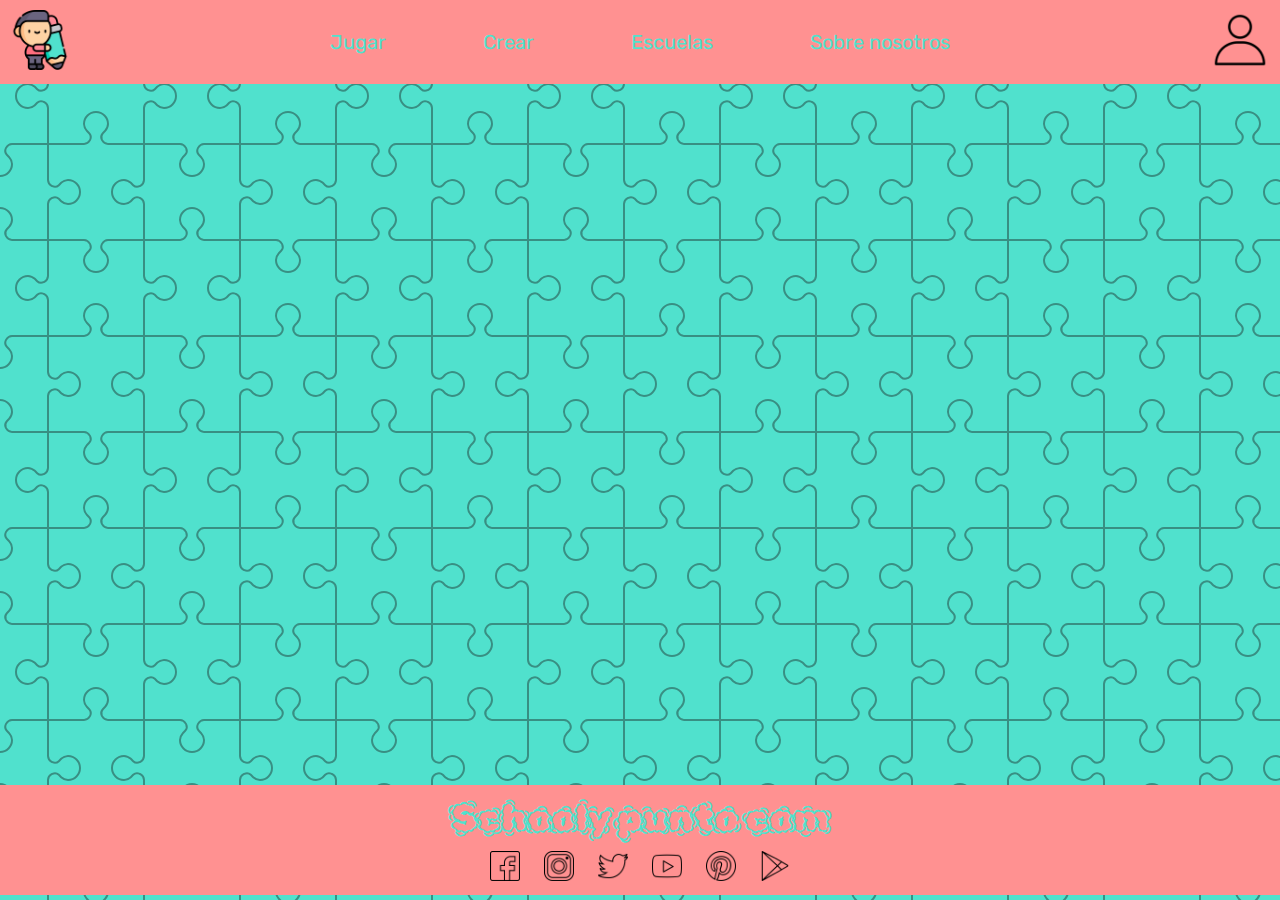
<file: seed.html>
<!DOCTYPE html>
<!--          Programación Web         -->
<!--          -Proyecto WebPy-         -->
<!-- López Carranza - Medina Sifuentes -->
<!--            (Grupo 14)             -->

<html lang="es">
    <head>
        <!-- meta -->
        <meta charset="UTF-8">
        <meta http-equiv="X-UA-Compatible" content="IE=edge">
        <meta name="viewport" content="width=device-width, initial-scale=1.0">
        <title> Proyecto </title>
        <!-- links -->
        <link rel="preconnect" href="https://fonts.googleapis.com">     <!-- uso de Google Fonts-->
        <link rel="preconnect" href="https://fonts.gstatic.com" crossorigin>
        <link href="https://fonts.googleapis.com/css2?family=Cabin&family=Rubik&family=Rubik+Bubbles&family=Rubik+Puddles&display=swap" rel="stylesheet">    <!-- Esta es la que se va a cambiar con cada nueva fuente. -->
        <link rel="stylesheet" href="src/styles/style.css">        <!-- Se carga el archivo de estilos general -->
    </head>
    <body>
        <header class="barra" id="menu">      <!--La sección del menu superior, usamos nav porque se usa para navegar en el sitio.-->
            <a href="index.html"> <img src="src/img/icon.png" alt="Aqui debería ir el logo" id="menu-logo"> </a>      <!-- Flaticon -->
            <ul id="menu-opciones">
                <li>
                    <a href="cuatro_cero_cuatro.html"> Jugar </a>     <!-- Esta pestaña llevara a un formulario que pedira un codigo -->
                </li>       <!-- li -->
                <li>
                    <a href="cuatro_cero_cuatro.html"> Crear </a>     <!-- Esta pestaña llevara a una pagina que pedira iniciar sesión. -->
                </li>       <!-- li -->
                <li>
                    <a href="cuatro_cero_cuatro.html"> Escuelas </a>     <!-- Esta pestaña llevara a un formulario que pedira un codigo -->
                </li>       <!-- li -->
                <li>
                    <a href="nosotros.html"> Sobre nosotros </a>     <!-- Esta pestaña llevara a un formulario que pedira un codigo -->
                </li>       <!-- li -->
            </ul>       <!-- ul menu-opciones -->
            <a href="acceso.html"> <img src="src/img/account_2.png" alt="Aqui deberia ir la imagen de cuenta" id="menu-cuenta"> </a>    <!-- Flaticon -->
        </header>      <!-- nav barra menu -->
        
        <div id="contenido">  
        </div>      <!-- div contenido -->

        <footer class="barra" id="pie">
            <div id="titulo">
                <h2> Schooly punto com </h2>
            </div>      <!-- div titulo -->
            <div>
                <ul id="scl-logos">
                    <li>
                        <a href="https://www.facebook.com/Py-web-106771222048009"><img src="src/img/scl-facebook.png" class="scl-logo">
                    </li>
                    <li>
                        <a href="#"> <img src="src/img/scl-instagram.png" class="scl-logo"> </a>
                    </li>
                    <li>
                        <a href="https://twitter.com/webp2814"> <img src="src/img/scl-twitter.png" class="scl-logo"> </a>
                    </li>
                    <li>
                        <a href="https://www.youtube.com/channel/UCvUPNPBSCsdwcJmB18eZpEg"> <img src="src/img/scl-youtube.png" class="scl-logo"> </a>
                    </li>
                    <li>
                        <a href="https://www.pinterest.com.mx/webp2814/"> <img src="src/img/scl-pinterest.png" class="scl-logo"> </a>
                    </li>
                    <li>
                        <a href="#"> <img src="src/img/scl-googleplay.png" class="scl-logo"> </a>
                    </li>
                </ul>       <!-- ul scl-logos --> 
            </div>      <!-- div -->
        </footer>       <!-- footer barra pie -->

        <!-- - - - - Scripts - - - - -->
        

    </body>
</html>
</file>
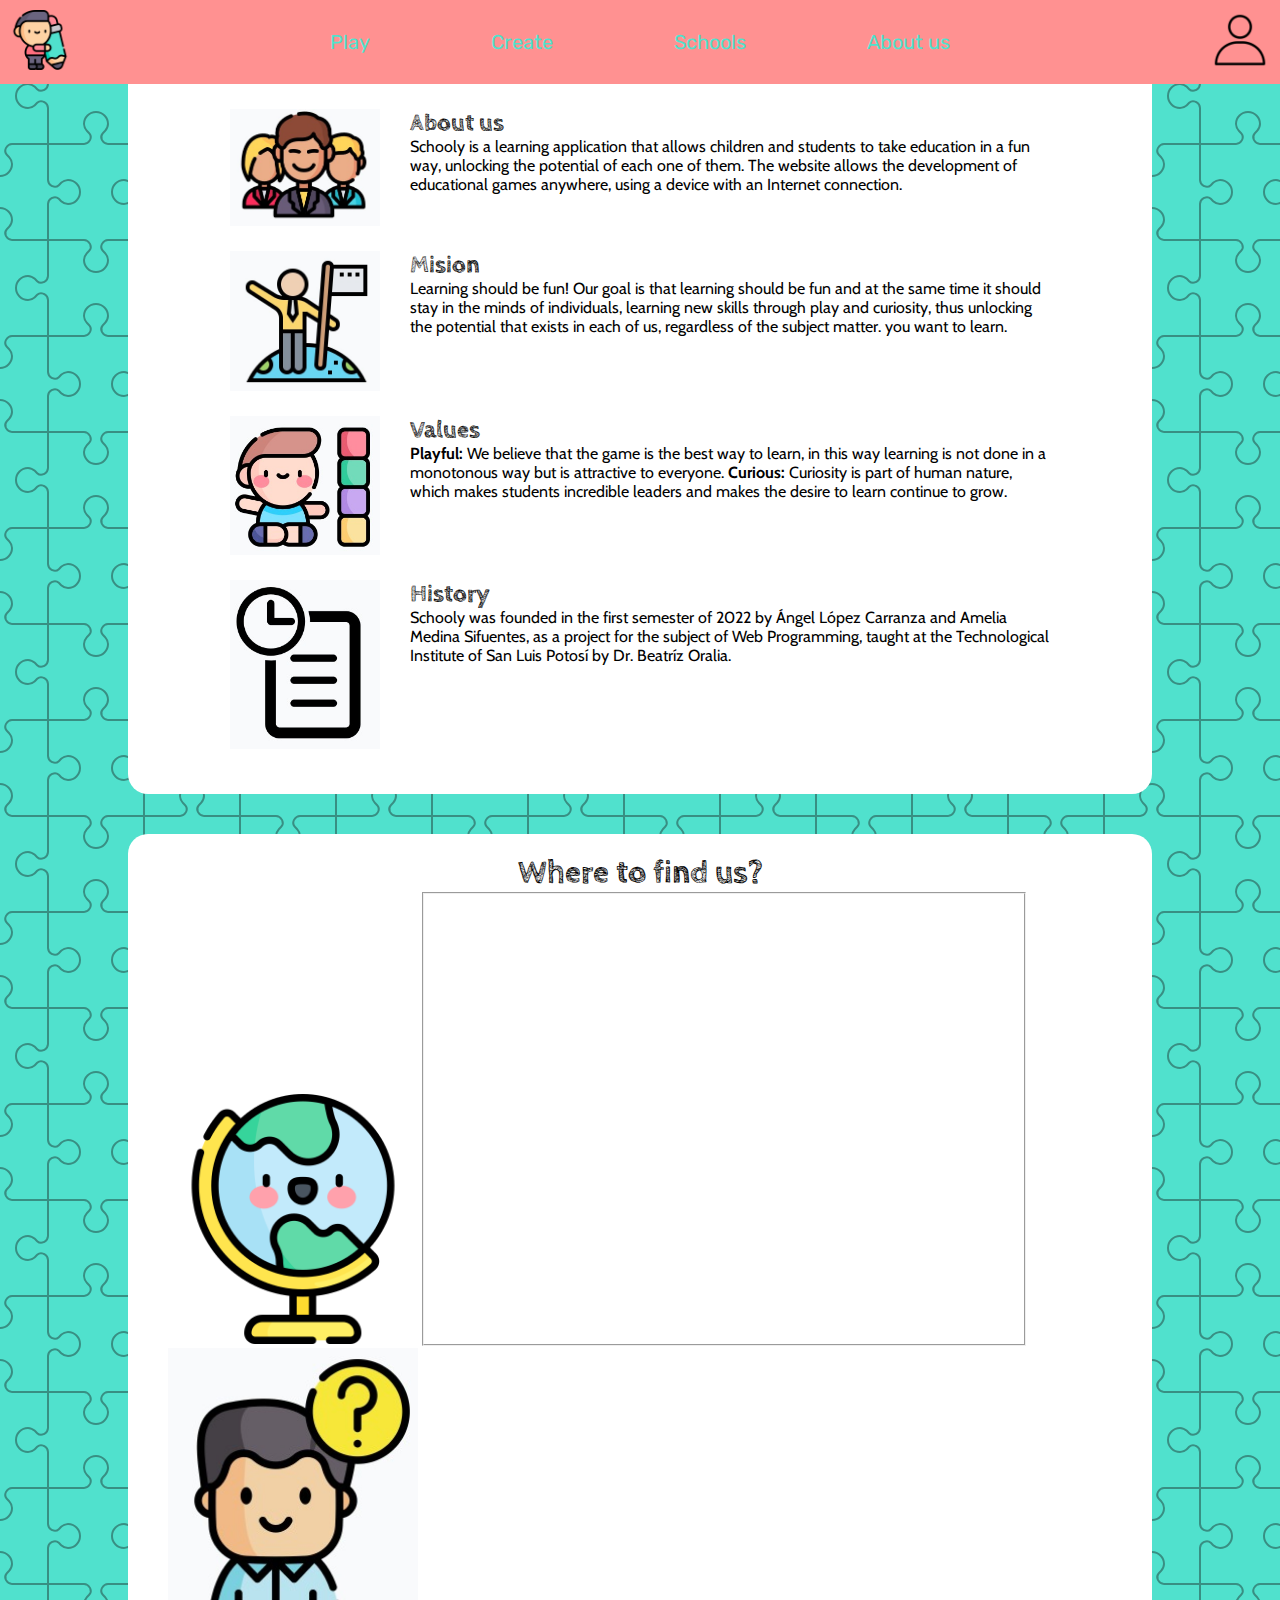
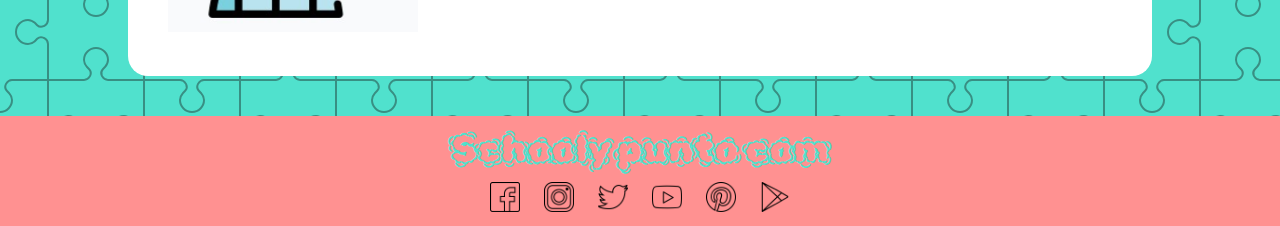
<file: en/about_us.html>
<!DOCTYPE html>
<!--          Programación Web         -->
<!--          -Proyecto WebPy-         -->
<!-- López Carranza - Medina Sifuentes -->
<!--            (Grupo 14)             -->

<html lang="en">
    <head>
        <!-- meta -->
        <meta charset="UTF-8">
        <meta http-equiv="X-UA-Compatible" content="IE=edge">
        <meta name="viewport" content="width=device-width, initial-scale=1.0">
        <title> Proyecto </title>
        <!-- links -->
        <link rel="preconnect" href="https://fonts.googleapis.com">     <!-- uso de Google Fonts-->
        <link rel="preconnect" href="https://fonts.gstatic.com" crossorigin>
        <link rel="preconnect" href="https://fonts.gstatic.com" crossorigin>
        <link href="https://fonts.googleapis.com/css2?family=Cabin&family=Cabin+Sketch&family=Rubik&family=Rubik+Bubbles&family=Rubik+Puddles&display=swap" rel="stylesheet">    <!-- Esta es la que se va a cambiar con cada nueva fuente. -->
        <link rel="stylesheet" href="../src/styles/style.css">        <!-- Se carga el archivo de estilos general -->
        <link rel="stylesheet" href="../src/styles/nosotros.css">     <!-- Nuestro archivo de estilos propio de esta página. -->
    </head>
    <body>
        <header class="barra" id="menu">      <!--La sección del menu superior, usamos nav porque se usa para navegar en el sitio.-->
            <a href="../en/index.html"> <img src="../src/img/icon.png" alt="Aqui debería ir el logo" id="menu-logo"> </a>      <!-- Flaticon -->
            <ul id="menu-opciones">
                <li>
                    <a href="../en/four_o_four.html"> Play </a>     <!-- Esta pestaña llevara a un formulario que pedira un codigo -->
                </li>       <!-- li -->
                <li>
                    <a href="../en/four_o_four.html"> Create </a>     <!-- Esta pestaña llevara a una pagina que pedira iniciar sesión. -->
                </li>       <!-- li -->
                <li>
                    <a href="../en/four_o_four.html"> Schools </a>     <!-- Esta pestaña llevara a un formulario que pedira un codigo -->
                </li>       <!-- li -->
                <li>
                    <a href="../en/about_us.html"> About us </a>     <!-- Esta pestaña llevara a un formulario que pedira un codigo -->
                </li>       <!-- li -->
            </ul>       <!-- ul menu-opciones -->
            <a href="../en/access.html"> <img src="../src/img/account_2.png" alt="Aqui deberia ir la imagen de cuenta" id="menu-cuenta"> </a>    <!-- Flaticon -->
        </header>      <!-- nav barra menu -->

        <div id="informacion">
            <div class="info">
                <img src="../src/img/nosotros.jpg">
                <div class="info-texto">
                    <h2> About us </h2>
                    <p>
                        Schooly is a learning application that allows children and students to take education in a fun way, unlocking the potential of each one of them. The website allows the development of educational games anywhere, using a device with an Internet connection.
                    </p>
                </div>      <!-- div info-texo -->
            </div>      <!-- div info -->
            <div class="info">
                <img src="../src/img/mision.jpg">
                <div class="info-texto">
                    <h2> Mision </h2>
                    <p>
                        Learning should be fun! Our goal is that learning should be fun and at the same time it should stay in the minds of individuals, learning new skills through play and curiosity, thus unlocking the potential that exists in each of us, regardless of the subject matter. you want to learn.
                    </p>
                </div>      <!-- div info-texo -->
            </div>      <!-- div info -->
            <div class="info">
                <img src="../src/img/valores.jpeg">
                <div class="info-texto">
                    <h2> Values </h2>
                    <p>
                        <b> Playful:</b> We believe that the game is the best way to learn, in this way learning is not done in a monotonous way but is attractive to everyone.
                        <b> Curious:</b> Curiosity is part of human nature, which makes students incredible leaders and makes the desire to learn continue to grow.
                    </p>
                </div>      <!-- div info-texo -->
            </div>      <!-- div info -->
            <div class="info">
                <img src="../src/img/historia.jpg">
                <div class="info-texto">
                    <h2> History </h2>
                    <p>
                        Schooly was founded in the first semester of 2022 by Ángel López Carranza and Amelia Medina Sifuentes, as a project for the subject of Web Programming, taught at the Technological Institute of San Luis Potosí by Dr. Beatríz Oralia.
                    </p>
                </div>      <!-- div info-texo -->
            </div>      <!-- div info -->
        </div>
        <div id="mapa">
            <h1> Where to find us? </h1>
            <div id="mapa-contenido">
                <img src="../src/img/globo.png">
                <fieldset>
                    <iframe src="https://www.google.com/maps/embed?pb=!1m18!1m12!1m3!1d3695.323345936032!2d-100.94014778514247!3d22.151760553868506!2m3!1f0!2f0!3f0!3m2!1i1024!2i768!4f13.1!3m3!1m2!1s0x842aa22a4dab0a7b%3A0x1ecd42feb6e0a935!2sInstituto%20Tecnol%C3%B3gico%20de%20San%20Luis%20Potos%C3%AD!5e0!3m2!1ses-419!2smx!4v1653461065709!5m2!1ses-419!2smx" width="600" height="450" style="border:0;" allowfullscreen="" loading="lazy" referrerpolicy="no-referrer-when-downgrade"></iframe>
                </fieldset>
                <img src="../src/img/curiosos.jpeg">
            </div>
        </div>

        <footer class="barra" id="pie">
            <div id="titulo">
                <h2> Schooly punto com </h2>
            </div>      <!-- div titulo -->
            <div>
                <ul id="scl-logos">
                    <li>
                        <a href="https://www.facebook.com/Py-web-106771222048009"><img src="../src/img/scl-facebook.png" class="scl-logo">
                    </li>
                    <li>
                        <a href="#"> <img src="../src/img/scl-instagram.png" class="scl-logo"> </a>
                    </li>
                    <li>
                        <a href="https://twitter.com/webp2814"> <img src="../src/img/scl-twitter.png" class="scl-logo"> </a>
                    </li>
                    <li>
                        <a href="https://www.youtube.com/channel/UCvUPNPBSCsdwcJmB18eZpEg"> <img src="../src/img/scl-youtube.png" class="scl-logo"> </a>
                    </li>
                    <li>
                        <a href="https://www.pinterest.com.mx/webp2814/"> <img src="../src/img/scl-pinterest.png" class="scl-logo"> </a>
                    </li>
                    <li>
                        <a href="four_o_four.html"> <img src="../src/img/scl-googleplay.png" class="scl-logo"> </a>
                    </li>
                </ul>       <!-- ul scl-logos --> 
            </div>      <!-- div -->
        </footer>       <!-- footer barra pie -->

        <!-- - - - - Scripts - - - - -->
        

    </body>
</html>
</file>
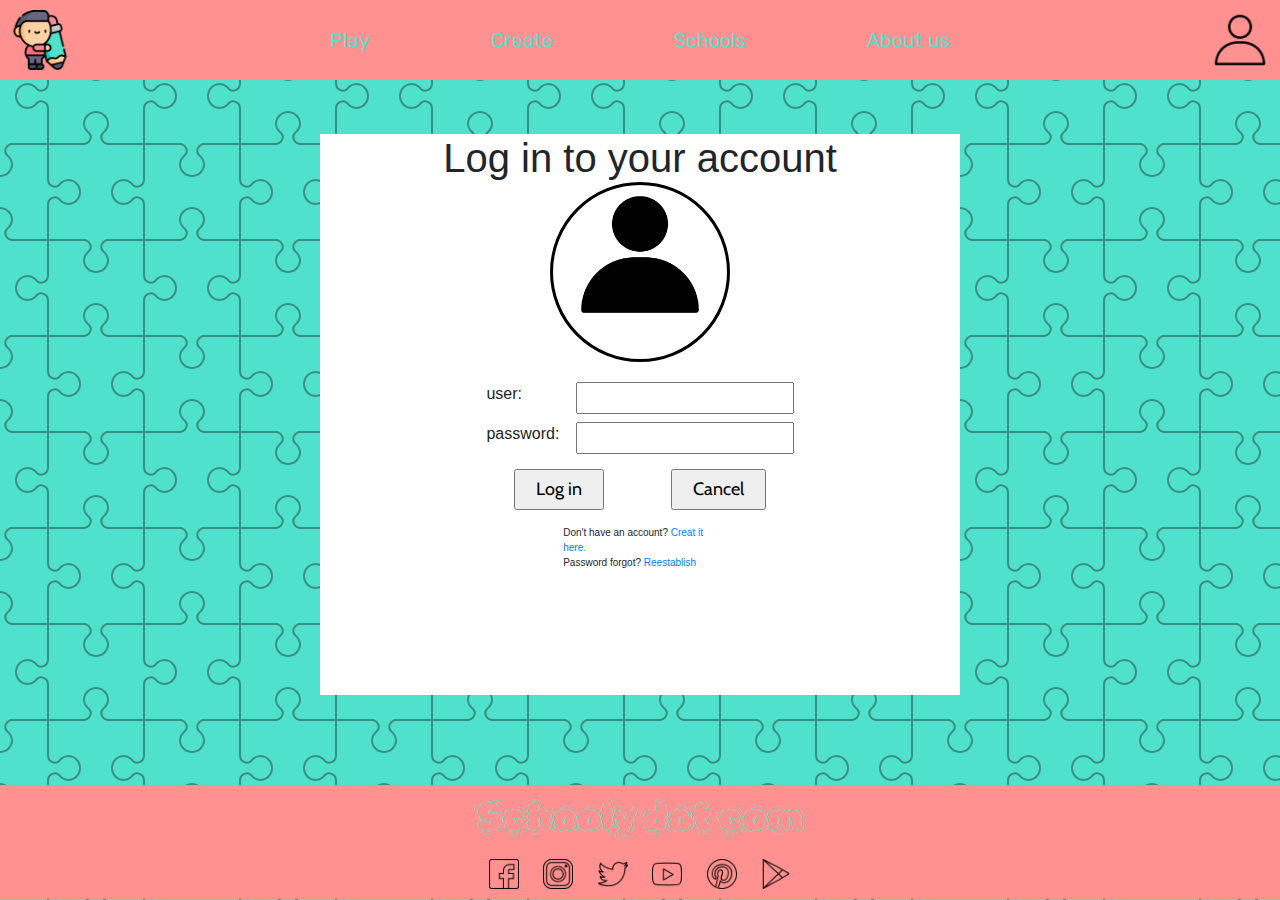
<file: en/access.html>
<!DOCTYPE html>
<!--          Programación Web         -->
<!--          -Proyecto WebPy-         -->
<!-- López Carranza - Medina Sifuentes -->
<!--            (Grupo 14)             -->

<html lang="en">
    <head>
        <!-- meta -->
        <meta charset="UTF-8">
        <meta http-equiv="X-UA-Compatible" content="IE=edge">
        <meta name="viewport" content="width=device-width, initial-scale=1.0">
        <title> Project </title>
        <!-- links -->
        <link rel="preconnect" href="https://fonts.googleapis.com">     <!-- uso de Google Fonts-->
        <link rel="preconnect" href="https://fonts.gstatic.com" crossorigin>
        <link rel="preconnect" href="https://fonts.gstatic.com" crossorigin>
        <link href="https://fonts.googleapis.com/css2?family=Cabin&family=Cabin+Sketch&family=Rubik&family=Rubik+Bubbles&family=Rubik+Puddles&display=swap" rel="stylesheet">    <!-- Esta es la que se va a cambiar con cada nueva fuente. -->
        <link rel="stylesheet" href="https://cdn.jsdelivr.net/npm/bootstrap@4.0.0/dist/css/bootstrap.min.css" integrity="sha384-Gn5384xqQ1aoWXA+058RXPxPg6fy4IWvTNh0E263XmFcJlSAwiGgFAW/dAiS6JXm" crossorigin="anonymous">      <!-- Añadimos el CSS de Bootstrap. -->
        <link rel="stylesheet" href="../src/styles/style.css">        <!-- Se carga el archivo de estilos general -->
        <link rel="stylesheet" href="../src/styles/acceso.css">     <!-- Nuestro archivo de estilos propio de esta página. -->
    </head>
    <body>
        <header class="barra" id="menu">      <!--La sección del menu superior, usamos nav porque se usa para navegar en el sitio.-->
            <a href="../en/index.html"> <img src="../src/img/icon.png" alt="Aqui debería ir el logo" id="menu-logo"> </a>      <!-- Flaticon -->
            <ul id="menu-opciones">
                <li>
                    <a href="../en/four_o_four.html"> Play </a>     <!-- Esta pestaña llevara a un formulario que pedira un codigo -->
                </li>       <!-- li -->
                <li>
                    <a href="../en/four_o_four.html"> Create </a>     <!-- Esta pestaña llevara a una pagina que pedira iniciar sesión. -->
                </li>       <!-- li -->
                <li>
                    <a href="../en/four_o_four.html"> Schools </a>     <!-- Esta pestaña llevara a un formulario que pedira un codigo -->
                </li>       <!-- li -->
                <li>
                    <a href="../en/about_us.html"> About us </a>     <!-- Esta pestaña llevara a un formulario que pedira un codigo -->
                </li>       <!-- li -->
            </ul>       <!-- ul menu-opciones -->
            <a href="../en/access.html"> <img src="../src/img/account_2.png" alt="Aqui deberia ir la imagen de cuenta" id="menu-cuenta"> </a>    <!-- Flaticon -->
        </header>      <!-- nav barra menu -->
        
        <div id="contenido">
            
            <div id="formulario">
                <h1> Log in to your account </h1>
                <form  method="post" action="login.php">
                        <div id="marco-circular">
                            <img src="../src/img/account_1.png" class="formulario-objetos" id="avatar-vacio">
                        </div>      <!-- div marco-circular -->
                        <div class="formulario-objetos"> 
                            <label> user: </label> <input type="text"> 
                        </div>
                        <div class="formulario-objetos"> 
                            <label> password: </label> <input type="password"> 
                        </div>
                        <div id="formulario-botones">
                            <input type="submit" value="Log in">
                            <input type="button" value="Cancel" onclick="location.href='index.html'">
                        </div>      <!-- div formulario-botones -->
                </form>     <!-- form -->
                <div class="links-ayuda"> 
                    <label> Don't have an account? <a href="create_account.html"> Creat it here. </a> </label> <label>Password forgot? <a href="four_o_four.html">Reestablish </a> </label>
                </div>
            </div>      <!-- div formulario-->

        </div>      <!-- div contenido -->

        <footer class="barra" id="pie">
            <div id="titulo">
                <h2> Schooly dot com </h2>
            </div>      <!-- div titulo -->
            <div>
                <ul id="scl-logos">
                    <li>
                        <a href="https://www.facebook.com/Py-web-106771222048009"><img src="../src/img/scl-facebook.png" class="scl-logo">
                    </li>
                    <li>
                        <a href="#"> <img src="../src/img/scl-instagram.png" class="scl-logo"> </a>
                    </li>
                    <li>
                        <a href="https://twitter.com/webp2814"> <img src="../src/img/scl-twitter.png" class="scl-logo"> </a>
                    </li>
                    <li>
                        <a href="https://www.youtube.com/channel/UCvUPNPBSCsdwcJmB18eZpEg"> <img src="../src/img/scl-youtube.png" class="scl-logo"> </a>
                    </li>
                    <li>
                        <a href="https://www.pinterest.com.mx/webp2814/"> <img src="../src/img/scl-pinterest.png" class="scl-logo"> </a>
                    </li>
                    <li>
                        <a href="four_o_four.html"> <img src="../src/img/scl-googleplay.png" class="scl-logo"> </a>
                    </li>
                </ul>       <!-- ul scl-logos --> 
            </div>      <!-- div -->
        </footer>       <!-- footer barra pie -->

        <!-- - - - - Scripts - - - - -->
        

    </body>
</html>
</file>
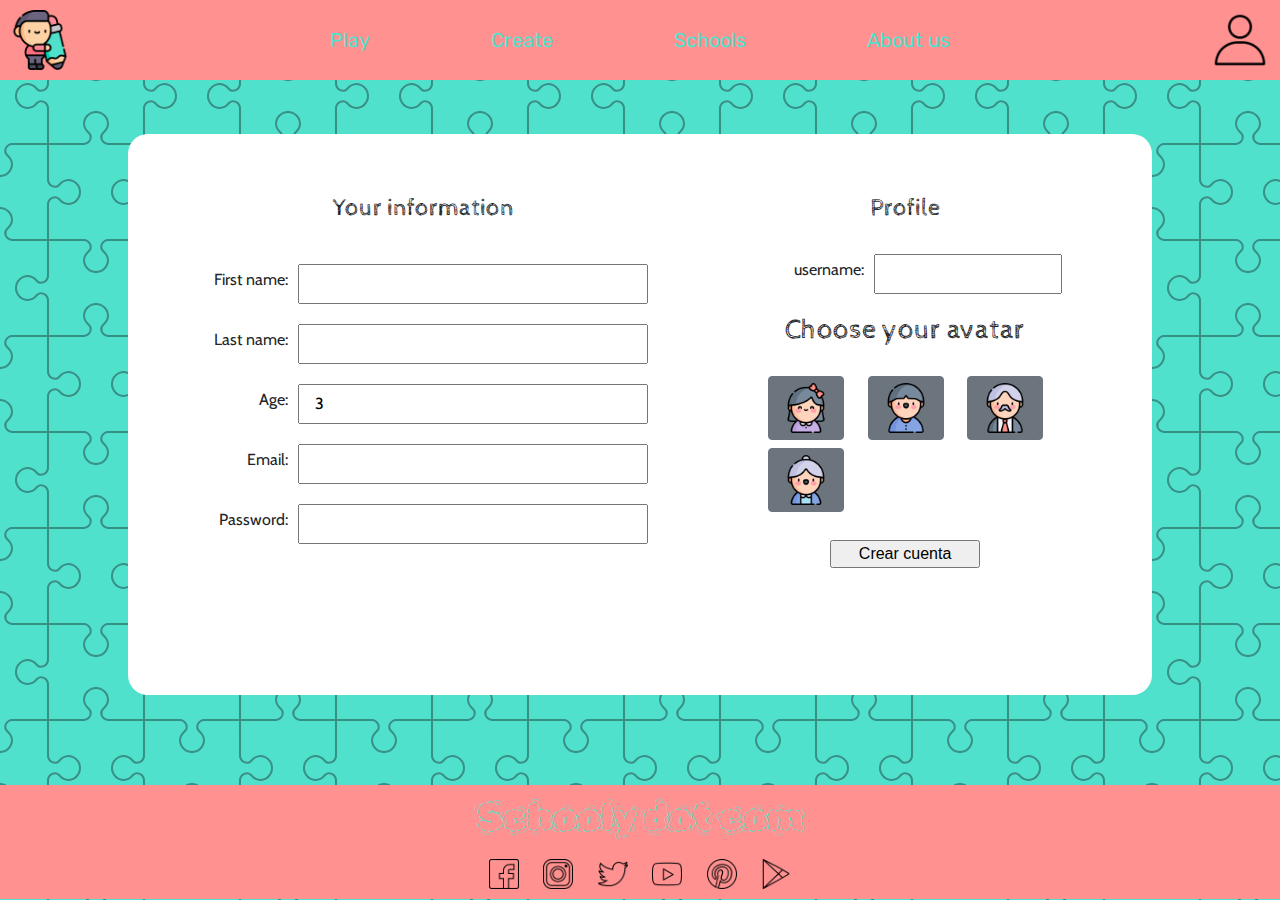
<file: en/create_account.html>
<!DOCTYPE html>
<!--          Programación Web         -->
<!--          -Proyecto WebPy-         -->
<!-- López Carranza - Medina Sifuentes -->
<!--            (Grupo 14)             -->

<html lang="en">
    <head>
        <!-- meta -->
        <meta charset="UTF-8">
        <meta http-equiv="X-UA-Compatible" content="IE=edge">
        <meta name="viewport" content="width=device-width, initial-scale=1.0">
        <title> Project </title>
        <!-- links -->
        <link rel="preconnect" href="https://fonts.googleapis.com">     <!-- uso de Google Fonts-->
        <link rel="preconnect" href="https://fonts.gstatic.com" crossorigin>
        <link rel="preconnect" href="https://fonts.gstatic.com" crossorigin>
        <link href="https://fonts.googleapis.com/css2?family=Cabin&family=Cabin+Sketch&family=Rubik&family=Rubik+Bubbles&family=Rubik+Puddles&display=swap" rel="stylesheet">    <!-- Esta es la que se va a cambiar con cada nueva fuente. -->
        <link rel="stylesheet" href="https://cdn.jsdelivr.net/npm/bootstrap@4.0.0/dist/css/bootstrap.min.css" integrity="sha384-Gn5384xqQ1aoWXA+058RXPxPg6fy4IWvTNh0E263XmFcJlSAwiGgFAW/dAiS6JXm" crossorigin="anonymous">      <!-- Añadimos el CSS de Bootstrap. -->
        <link rel="stylesheet" href="../src/styles/style.css">        <!-- Se carga el archivo de estilos general -->
        <link rel="stylesheet" href="../src/styles/crear_cuenta.css">     <!-- Nuestro archivo de estilos propio de esta página. -->
    </head>
    <body>
        <header class="barra" id="menu">      <!--La sección del menu superior, usamos nav porque se usa para navegar en el sitio.-->
            <a href="../en/index.html"> <img src="../src/img/icon.png" alt="Aqui debería ir el logo" id="menu-logo"> </a>      <!-- Flaticon -->
            <ul id="menu-opciones">
                <li>
                    <a href="../en/four_o_four.html"> Play </a>     <!-- Esta pestaña llevara a un formulario que pedira un codigo -->
                </li>       <!-- li -->
                <li>
                    <a href="../en/four_o_four.html"> Create </a>     <!-- Esta pestaña llevara a una pagina que pedira iniciar sesión. -->
                </li>       <!-- li -->
                <li>
                    <a href="../en/four_o_four.html"> Schools </a>     <!-- Esta pestaña llevara a un formulario que pedira un codigo -->
                </li>       <!-- li -->
                <li>
                    <a href="../en/about_us.html"> About us </a>     <!-- Esta pestaña llevara a un formulario que pedira un codigo -->
                </li>       <!-- li -->
            </ul>       <!-- ul menu-opciones -->
            <a href="../en/access.html"> <img src="../src/img/account_2.png" alt="Aqui deberia ir la imagen de cuenta" id="menu-cuenta"> </a>    <!-- Flaticon -->
        </header>      <!-- nav barra menu -->
        
        <div id="contenido"> 
            <div id="formulario">
                <form action="new_user.php" method="post">
                    <fieldset id="campos"> <legend> Your information </legend>
                        <div>
                            <label for="nombre" class="etiquetas-campos"> First name: </label> <input type="text" id="nombre" name="nombre">
                            <label for="apellido" class="etiquetas-campos"> Last name: </label> <input type="text" id="apellido" name="apellido"> 
                            <label for="edad" class="etiquetas-campos"> Age: </label> <input type="number" id="edad" name="edad" min="3" max="117" pattern="^[0-9]+" value=3> 
                            <label for="correo" class="etiquetas-campos"> Email: </label> <input type="email" id="correo" name="correo"> 
                            <label for="password" class="etiquetas-campos"> Password: </label> <input type="password" id="password" name="password"> 
                        </div>
                    </fieldset>
                    <fieldset id="perfil"> <legend> Profile </legend>
                        <div>
                            <div id="input-usuario">
                                <label for="usuario" class="etiquetas-campos"> username: </label> <input type="text" id="usuario" name="usuario">
                            </div>
                            <h3> <label> Choose your avatar </label> </h3>
                            <div id="avatares">
                                <input type="radio" class="btn-check" name="avatar" id="avatar" autocomplete="off" value=1 checked>
                                <label class="btn btn-secondary" for="option1"> <img src="../src/img/avatares/ava_1.png"> </label>

                                <input type="radio" class="btn-check" name="avatar" id="avatar" autocomplete="off" value=2>
                                <label class="btn btn-secondary" for="option2"> <img src="../src/img/avatares/ava_2.png"> </label>

                                <input type="radio" class="btn-check" name="avatar" id="avatar" autocomplete="off" value=3>
                                <label class="btn btn-secondary" for="option3"> <img src="../src/img/avatares/ava_3.png"> </label>

                                <input type="radio" class="btn-check" name="avatar" id="avatar" autocomplete="off" value=4>
                                <label class="btn btn-secondary" for="option4"> <img src="../src/img/avatares/ava_4.png"> </label>
                            </div>
                            <input type="submit" value="Crear cuenta" id="boton">
                        </div>
                    </fieldset>
                </form>
            </div>
        </div>      <!-- div contenido -->

        <footer class="barra" id="pie">
            <div id="titulo">
                <h2> Schooly dot com </h2>
            </div>      <!-- div titulo -->
            <div>
                <ul id="scl-logos">
                    <li>
                        <a href="https://www.facebook.com/Py-web-106771222048009"><img src="../src/img/scl-facebook.png" class="scl-logo">
                    </li>
                    <li>
                        <a href="#"> <img src="../src/img/scl-instagram.png" class="scl-logo"> </a>
                    </li>
                    <li>
                        <a href="https://twitter.com/webp2814"> <img src="../src/img/scl-twitter.png" class="scl-logo"> </a>
                    </li>
                    <li>
                        <a href="https://www.youtube.com/channel/UCvUPNPBSCsdwcJmB18eZpEg"> <img src="../src/img/scl-youtube.png" class="scl-logo"> </a>
                    </li>
                    <li>
                        <a href="https://www.pinterest.com.mx/webp2814/"> <img src="../src/img/scl-pinterest.png" class="scl-logo"> </a>
                    </li>
                    <li>
                        <a href="four_o_four.html"> <img src="../src/img/scl-googleplay.png" class="scl-logo"> </a>
                    </li>
                </ul>       <!-- ul scl-logos --> 
            </div>      <!-- div -->
        </footer>       <!-- footer barra pie -->

        <!-- - - - - Scripts - - - - -->
        <script src="https://code.jquery.com/jquery-3.2.1.slim.min.js" integrity="sha384-KJ3o2DKtIkvYIK3UENzmM7KCkRr/rE9/Qpg6aAZGJwFDMVNA/GpGFF93hXpG5KkN" crossorigin="anonymous"> </script>       <!-- Este es especificamente jQuery -->
        <script src="https://cdn.jsdelivr.net/npm/popper.js@1.12.9/dist/umd/popper.min.js" integrity="sha384-ApNbgh9B+Y1QKtv3Rn7W3mgPxhU9K/ScQsAP7hUibX39j7fakFPskvXusvfa0b4Q" crossorigin="anonymous"> </script>       <!-- Este es Popper.js -->
        <script src="https://cdn.jsdelivr.net/npm/bootstrap@4.0.0/dist/js/bootstrap.min.js" integrity="sha384-JZR6Spejh4U02d8jOt6vLEHfe/JQGiRRSQQxSfFWpi1MquVdAyjUar5+76PVCmYl" crossorigin="anonymous"> </script>      <!-- Bootstrap JS -->
        <script src="../src/js/crear_cuenta.js"> </script>

    </body>
</html>
</file>
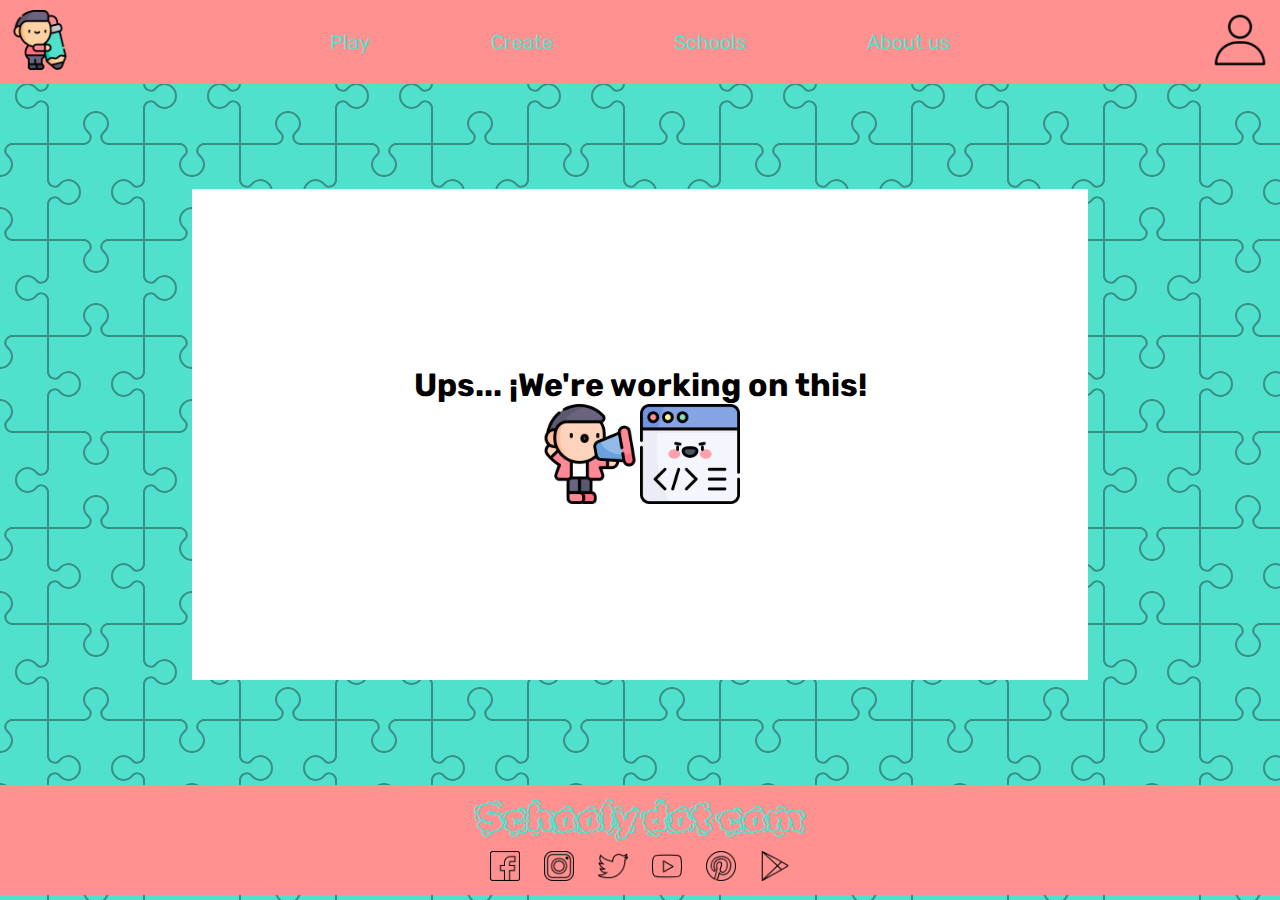
<file: en/four_o_four.html>
<!DOCTYPE html>
<!--          Programación Web         -->
<!--          -Proyecto WebPy-         -->
<!-- López Carranza - Medina Sifuentes -->
<!--            (Grupo 14)             -->

<html lang="en">
    <head>
        <!-- meta -->
        <meta charset="UTF-8">
        <meta http-equiv="X-UA-Compatible" content="IE=edge">
        <meta name="viewport" content="width=device-width, initial-scale=1.0">
        <title> Project </title>
        <!-- links -->
        <link rel="preconnect" href="https://fonts.googleapis.com">     <!-- uso de Google Fonts-->
        <link rel="preconnect" href="https://fonts.gstatic.com" crossorigin>
        <link rel="preconnect" href="https://fonts.gstatic.com" crossorigin>
        <link href="https://fonts.googleapis.com/css2?family=Cabin&family=Cabin+Sketch&family=Rubik&family=Rubik+Bubbles&family=Rubik+Puddles&display=swap" rel="stylesheet">    <!-- Esta es la que se va a cambiar con cada nueva fuente. -->
        <link rel="stylesheet" href="../src/styles/style.css">        <!-- Se carga el archivo de estilos general -->
        <link rel="stylesheet" href="../src/styles/cuatro.css">
    </head>
    <body>
        <header class="barra" id="menu">      <!--La sección del menu superior, usamos nav porque se usa para navegar en el sitio.-->
            <a href="../en/index.html"> <img src="../src/img/icon.png" alt="Aqui debería ir el logo" id="menu-logo"> </a>      <!-- Flaticon -->
            <ul id="menu-opciones">
                <li>
                    <a href="../en/four_o_four.html"> Play </a>     <!-- Esta pestaña llevara a un formulario que pedira un codigo -->
                </li>       <!-- li -->
                <li>
                    <a href="../en/four_o_four.html"> Create </a>     <!-- Esta pestaña llevara a una pagina que pedira iniciar sesión. -->
                </li>       <!-- li -->
                <li>
                    <a href="../en/four_o_four.html"> Schools </a>     <!-- Esta pestaña llevara a un formulario que pedira un codigo -->
                </li>       <!-- li -->
                <li>
                    <a href="../en/about_us.html"> About us </a>     <!-- Esta pestaña llevara a un formulario que pedira un codigo -->
                </li>       <!-- li -->
            </ul>       <!-- ul menu-opciones -->
            <a href="../en/access.html"> <img src="../src/img/account_2.png" alt="Aqui deberia ir la imagen de cuenta" id="menu-cuenta"> </a>    <!-- Flaticon -->
        </header>      <!-- nav barra menu -->
        
        <div id="contenido">  
                
            <div id="aviso-falta">
                <div id="aviso-falta-objetos">
                    <h1> Ups... ¡We're working on this! </h1>
                    <div>
                        <img src="../src/img/aviso.png"/> 
                        <img src="../src/img/codigo.png"/>
                    </div>
                </div>      <!-- div aviso-falta-objetos -->
            </div>      <!-- aviso-falta -->
        </div>      <!-- div contenido -->

        <footer class="barra" id="pie">
            <div id="titulo">
                <h2> Schooly dot com </h2>
            </div>      <!-- div titulo -->
            <div>
                <ul id="scl-logos">
                    <li>
                        <a href="https://www.facebook.com/Py-web-106771222048009"><img src="../src/img/scl-facebook.png" class="scl-logo">
                    </li>
                    <li>
                        <a href="four_o_four.html"> <img src="../src/img/scl-instagram.png" class="scl-logo"> </a>
                    </li>
                    <li>
                        <a href="https://twitter.com/webp2814"> <img src="../src/img/scl-twitter.png" class="scl-logo"> </a>
                    </li>
                    <li>
                        <a href="https://www.youtube.com/channel/UCvUPNPBSCsdwcJmB18eZpEg"> <img src="../src/img/scl-youtube.png" class="scl-logo"> </a>
                    </li>
                    <li>
                        <a href="https://www.pinterest.com.mx/webp2814/"> <img src="../src/img/scl-pinterest.png" class="scl-logo"> </a>
                    </li>
                    <li>
                        <a href="four_o_four.html"> <img src="../src/img/scl-googleplay.png" class="scl-logo"> </a>
                    </li>
                </ul>       <!-- ul scl-logos --> 
            </div>      <!-- div -->
        </footer>       <!-- footer barra pie -->

        <!-- - - - - Scripts - - - - -->
        

    </body>
</html>
</file>
<file: src/styles/style.css>
/*       Programación Web
         -Proyecto WebPy-
    López Carranza - Medina Sifuentes
            (Grupo 14)
*/

/* Este es el conjunto de estilos que se aplicarán a todas las páginas del sitio establece la visualización de el menú superior
        y la barra inferior, constantes en todas las páginas del sitio. */

:root{
        --color_1: #ffffff;
        --color_2: #000000;
        --color_3: #50e1cd;
        --color_4: #ff9191;
}
    
/* - - - Estilo a etiquetas - - - */

*{
        box-sizing: border-box;         /*Vamos a quitarle los bordes a todo, porque así es más fácil calcular los tamaños. */
        margin: 0;
        padding: 0;             /* Quitamos todo, para agregarle a cada objeto solo lo necesario y tener todo mas controlado. */
}       /* all */
body, html{
        height: 100%;
        min-height: 100%;
        background-color: var(--color_3);
        background-image: url("data:image/svg+xml,%3Csvg xmlns='http://www.w3.org/2000/svg' width='192' height='192' viewBox='0 0 192 192'%3E%3Cpath fill='%23151515' fill-opacity='0.4' d='M192 15v2a11 11 0 0 0-11 11c0 1.94 1.16 4.75 2.53 6.11l2.36 2.36a6.93 6.93 0 0 1 1.22 7.56l-.43.84a8.08 8.08 0 0 1-6.66 4.13H145v35.02a6.1 6.1 0 0 0 3.03 4.87l.84.43c1.58.79 4 .4 5.24-.85l2.36-2.36a12.04 12.04 0 0 1 7.51-3.11 13 13 0 1 1 .02 26 12 12 0 0 1-7.53-3.11l-2.36-2.36a4.93 4.93 0 0 0-5.24-.85l-.84.43a6.1 6.1 0 0 0-3.03 4.87V143h35.02a8.08 8.08 0 0 1 6.66 4.13l.43.84a6.91 6.91 0 0 1-1.22 7.56l-2.36 2.36A10.06 10.06 0 0 0 181 164a11 11 0 0 0 11 11v2a13 13 0 0 1-13-13 12 12 0 0 1 3.11-7.53l2.36-2.36a4.93 4.93 0 0 0 .85-5.24l-.43-.84a6.1 6.1 0 0 0-4.87-3.03H145v35.02a8.08 8.08 0 0 1-4.13 6.66l-.84.43a6.91 6.91 0 0 1-7.56-1.22l-2.36-2.36A10.06 10.06 0 0 0 124 181a11 11 0 0 0-11 11h-2a13 13 0 0 1 13-13c2.47 0 5.79 1.37 7.53 3.11l2.36 2.36a4.94 4.94 0 0 0 5.24.85l.84-.43a6.1 6.1 0 0 0 3.03-4.87V145h-35.02a8.08 8.08 0 0 1-6.66-4.13l-.43-.84a6.91 6.91 0 0 1 1.22-7.56l2.36-2.36A10.06 10.06 0 0 0 107 124a11 11 0 0 0-22 0c0 1.94 1.16 4.75 2.53 6.11l2.36 2.36a6.93 6.93 0 0 1 1.22 7.56l-.43.84a8.08 8.08 0 0 1-6.66 4.13H49v35.02a6.1 6.1 0 0 0 3.03 4.87l.84.43c1.58.79 4 .4 5.24-.85l2.36-2.36a12.04 12.04 0 0 1 7.51-3.11A13 13 0 0 1 81 192h-2a11 11 0 0 0-11-11c-1.94 0-4.75 1.16-6.11 2.53l-2.36 2.36a6.93 6.93 0 0 1-7.56 1.22l-.84-.43a8.08 8.08 0 0 1-4.13-6.66V145H11.98a6.1 6.1 0 0 0-4.87 3.03l-.43.84c-.79 1.58-.4 4 .85 5.24l2.36 2.36a12.04 12.04 0 0 1 3.11 7.51A13 13 0 0 1 0 177v-2a11 11 0 0 0 11-11c0-1.94-1.16-4.75-2.53-6.11l-2.36-2.36a6.93 6.93 0 0 1-1.22-7.56l.43-.84a8.08 8.08 0 0 1 6.66-4.13H47v-35.02a6.1 6.1 0 0 0-3.03-4.87l-.84-.43c-1.59-.8-4-.4-5.24.85l-2.36 2.36A12 12 0 0 1 28 109a13 13 0 1 1 0-26c2.47 0 5.79 1.37 7.53 3.11l2.36 2.36a4.94 4.94 0 0 0 5.24.85l.84-.43A6.1 6.1 0 0 0 47 84.02V49H11.98a8.08 8.08 0 0 1-6.66-4.13l-.43-.84a6.91 6.91 0 0 1 1.22-7.56l2.36-2.36A10.06 10.06 0 0 0 11 28 11 11 0 0 0 0 17v-2a13 13 0 0 1 13 13c0 2.47-1.37 5.79-3.11 7.53l-2.36 2.36a4.94 4.94 0 0 0-.85 5.24l.43.84A6.1 6.1 0 0 0 11.98 47H47V11.98a8.08 8.08 0 0 1 4.13-6.66l.84-.43a6.91 6.91 0 0 1 7.56 1.22l2.36 2.36A10.06 10.06 0 0 0 68 11 11 11 0 0 0 79 0h2a13 13 0 0 1-13 13 12 12 0 0 1-7.53-3.11l-2.36-2.36a4.93 4.93 0 0 0-5.24-.85l-.84.43A6.1 6.1 0 0 0 49 11.98V47h35.02a8.08 8.08 0 0 1 6.66 4.13l.43.84a6.91 6.91 0 0 1-1.22 7.56l-2.36 2.36A10.06 10.06 0 0 0 85 68a11 11 0 0 0 22 0c0-1.94-1.16-4.75-2.53-6.11l-2.36-2.36a6.93 6.93 0 0 1-1.22-7.56l.43-.84a8.08 8.08 0 0 1 6.66-4.13H143V11.98a6.1 6.1 0 0 0-3.03-4.87l-.84-.43c-1.59-.8-4-.4-5.24.85l-2.36 2.36A12 12 0 0 1 124 13a13 13 0 0 1-13-13h2a11 11 0 0 0 11 11c1.94 0 4.75-1.16 6.11-2.53l2.36-2.36a6.93 6.93 0 0 1 7.56-1.22l.84.43a8.08 8.08 0 0 1 4.13 6.66V47h35.02a6.1 6.1 0 0 0 4.87-3.03l.43-.84c.8-1.59.4-4-.85-5.24l-2.36-2.36A12 12 0 0 1 179 28a13 13 0 0 1 13-13zM84.02 143a6.1 6.1 0 0 0 4.87-3.03l.43-.84c.8-1.59.4-4-.85-5.24l-2.36-2.36A12 12 0 0 1 83 124a13 13 0 1 1 26 0c0 2.47-1.37 5.79-3.11 7.53l-2.36 2.36a4.94 4.94 0 0 0-.85 5.24l.43.84a6.1 6.1 0 0 0 4.87 3.03H143v-35.02a8.08 8.08 0 0 1 4.13-6.66l.84-.43a6.91 6.91 0 0 1 7.56 1.22l2.36 2.36A10.06 10.06 0 0 0 164 107a11 11 0 0 0 0-22c-1.94 0-4.75 1.16-6.11 2.53l-2.36 2.36a6.93 6.93 0 0 1-7.56 1.22l-.84-.43a8.08 8.08 0 0 1-4.13-6.66V49h-35.02a6.1 6.1 0 0 0-4.87 3.03l-.43.84c-.79 1.58-.4 4 .85 5.24l2.36 2.36a12.04 12.04 0 0 1 3.11 7.51A13 13 0 1 1 83 68a12 12 0 0 1 3.11-7.53l2.36-2.36a4.93 4.93 0 0 0 .85-5.24l-.43-.84A6.1 6.1 0 0 0 84.02 49H49v35.02a8.08 8.08 0 0 1-4.13 6.66l-.84.43a6.91 6.91 0 0 1-7.56-1.22l-2.36-2.36A10.06 10.06 0 0 0 28 85a11 11 0 0 0 0 22c1.94 0 4.75-1.16 6.11-2.53l2.36-2.36a6.93 6.93 0 0 1 7.56-1.22l.84.43a8.08 8.08 0 0 1 4.13 6.66V143h35.02z'%3E%3C/path%3E%3C/svg%3E");
}   /* body, html */
img{
        width: 50px;
}       /* img */
ul{
        list-style: none;               /* De primeras, ninguna lista tendra formato de lista */
}       /* ul */
#menu{
        background-color: var(--color_4);
        width: 100%;
        min-width: 100%;
        position: fixed;
        z-index: 100;
}       /* menu */
#menu-opciones li{
        padding: 10px;
}       /* #menu-opciones li */
#menu-opciones li a{
        text-decoration: none;
        margin: 0 auto;
        font-family: 'Rubik', sans-serif;
        font-size: 20px;
        color: var(--color_3);
}       /* #menu-opciones li a */
#scl-logos li{
        display: inline;
        margin: auto;
}       /* #sc-logos li */
#scl-logos li a{
        text-decoration: none;
}       /* #sc-logos li a */
#scl-logos li img{
        color: var(--color_3);
}       /* #scl-logos li img */
#titulo h2{
        font-family: 'Rubik Puddles', cursive;
        color: var(--color_3);
        font-size: 38px;
        padding-top: 10px;
}       /* #titulo h2 */

/* - - - Estilo a clases - - - */
.scl-logo{
        width: 50px;
        padding: 10px;
}               /* .scl-logo */

/* - - - Estilo a identificadores - - - */
#contenido{
        padding-top: 84px;
        min-height: calc(100% - 115px);
        height: calc(100% - 115px);
}
#menu-cuenta, #menu-logo{
        width: 80px;
        padding: 10px;
}               /* #menu-logo, #menu-cuenta */
#menu-opciones{
        width: 50%;
        margin: 0 auto;
}               /* #menu-opciones */
#pie{
        display: block;
        text-align: center;
        text-decoration: double;
}               /* #pie */

/* - - - Tutti-frutti - - - */

.barra, #menu-opciones{
        display: flex;          /*Esto, para acomodar los objetos que esten adentro, uno al lado del otro. */
        justify-content: space-between;         /* Que los elementos de adnetro ocupen el ancho disponible. */
        align-items: center;            /*Esto alinea los objetos de adentro, de manera vertical. */
        background-color: var(--color_4);
}               /* .barra, #menu-opciones */

/* Para el boton de idiomas */
.es{
        color: #333;
}               /* .es */
.en{
        color: var(--color_3);
}               /* .en */
.check{
        position: relative;
        width: 50px;
}               /* check */
.check:before{
        content: '';
        position: absolute;
        width: 50px;
        height: 25px;           /* ------ */
        background: var(--color_3);
        border-radius: 25px;
}               /* .check:before */
.check:after{
        content: '';
        position: absolute;
        width: 25px;
        height: 25px;
        background: #ffffff;
        border-radius: 25px;
        transition: 0.25s;
        border: 2px solid var(--color_3);
        box-sizing: border-box;
}               /* .check:after */
.check:checked:after{
        left: 25px;
        border: 2px solid #333;
}               /* .check:checked:after */
.check:checked:before{
        background: #333;
}               /* .check:checked:after */
#idioma{
        margin: 0 20px;
}               /* #idioma */

/* Fuentes
        font-family: 'Rubik', sans-serif;
        font-family: 'Rubik Puddles', cursive;
*/
</file>
<file: src/styles/index.css>
/*       Programación Web
         -Proyecto WebPy-
    López Carranza - Medina Sifuentes
            (Grupo 14)
*/

/* Este archivo CSS servirá como base para las paginas del proyecto, 
        por lo que todas las páginas del sitio tendrá este script aplicado
        con estilos muy básicos para el sitio completo. */

/* - - - Estilo a etiquetas - - - */
.carousel label{
    display: block;
    width: 250px;
    margin: 0 auto;
    background-color: var(--color_1);
    color: var(--color_2);
    border-radius: 10px;
}       /* .carousel label */

/* - - - Estilo a clases - - - */
.carousel{
    width: 70%;
    margin: auto;
}       /* .carousel */

/* - - - Estilo a identificadores - - - */
#contenido{
    display: flex;
}       /* contenido */
#portada{
    width: 70%;
    height: 80%;
    margin: 0 auto;
    display: flex;
    align-items: center;
    padding-top: 2%;
}       /* #portada */

/* - - - Tutti-frutti - - - */

/* Fuentes:

*/
</file>
<file: src/styles/acceso.css>
/*       Programación Web
         -Proyecto WebPy-
    López Carranza - Medina Sifuentes
            (Grupo 14)
*/

/* Descripción del objetivo del CSS. */

/* - - - Estilo a etiquetas - - - */
.formulario-objetos input{
        padding: 0px 2px;
}               /* .formulario-objetos input */
.links-ayuda label{
        display: block;
        width: 40%;
        margin: 0 auto;
}               /* .links-ayuda label */
#formulario > *{
        margin: 0 auto;
}               /* #formulario > * */
#formulario h1 {
        text-align: center;
}               /* #formulario h1 */
#formulario form{
        width: 60%;
        max-width: 70%;
}               /* #formulario form */
#formulario-botones input{
        padding: 5px 20px;
        font-family: 'Cabin', sans-serif;
        font-size: large;
}               /* #formulario-botones input */

/* - - - Estilo a clases - - - */
.formulario-objetos{
        width: 80%;
        margin: 8px auto;
        display: grid;
        grid: auto/ 90px auto;

}               /* .formulario-objetos */
.links-ayuda{
        font-size:x-small;
        width: 60%;
        margin: 10px auto;
}               /* .links-ayuda */

/* - - - Estilo a identificadores - - - */
#avatar-vacio{
        display: block;
        width: 80%;
        margin: 0 auto;
}               /* #avatar-vacio */
#formulario{
        background-color: var(--color_1);
        width: 50%;
        height: 80%;
        max-height: 80%;
        margin: 50px auto;
}               /* #formulario */
#formulario-botones{
        display: flex;
        justify-content: space-evenly;
        margin: 15px 0;
}               /* #formulario-botones */
#marco-circular{
        border: solid var(--color_2);
        border-radius: 100%;
        width: 180px;
        height: 180px;
        margin: 0 auto;
        margin-bottom: 20px;
}               /* #marco-circular */

/* - - - Tutti-frutti - - - */


/* Fuentes
        font-family: 'Cabin', sans-serif;
*/
</file>
<file: src/styles/crear_cuenta.css>
/*       Programación Web
         -Proyecto WebPy-
    López Carranza - Medina Sifuentes
            (Grupo 14)
*/

/* Descripción del objetivo del CSS. */

/* - - - Estilo a etiquetas - - - */
h3{
        text-align: center;
        font-family: 'Cabin Sketch', cursive;
}               /* h3 */
input[type="radio"]{
        appearance: none;
        background-color: var(--color_4);
}               /* input[type="radio"] */
legend{
        text-align: center;
        font-family: 'Cabin Sketch', cursive;
        padding: 0 10px;
}               /* legend */
#campos div{
        height: 80%;
        margin: 20px;
        display: grid;
        grid: repeat(5, 60px) / 100px auto ;
}               /* #campos div */
#campos div > input{
        margin: 10px 0;
        align-items: center;
        font-family: 'Cabin', sans-serif;
        padding-left: 15px;
}               /* #campos div > input */
#formulario fieldset{
        display: inline-block;
        height: 80%;
        margin: 20px;    
}               /* #formulario fieldset */
#formulario form{
        display: grid;
        grid: auto / 55% 45%;
        height: 100%;
        margin: 30px;
        align-items: center;
}               /* #formulario form */
#perfil div{
        height: auto;
        margin: 20px;
}               /* #perfil div */
#perfil div > input{
        padding-left: 15px;
}               /* #perfil div > input */
#perfil div > input#boton{
        display: block;
        align-self: center;
        padding: 0;
        width: 150px;
        margin: 0 auto;
}               /* #perfil div > input#boton */

/* - - - Estilo a clases - - - */
.etiquetas-campos{
        display: flex;
        justify-content: end;
        margin-right: 10px;
        align-items: center;
        font-family: 'Cabin', sans-serif;
}               /* .etiquetas-campos */

/* - - - Estilo a identificadores - - - */
#formulario{
        background-color: var(--color_1);
        width: 80%;
        height: 80%;
        margin: 50px auto;
        border-radius: 20px;
}               /* #formulario */
#input-usuario{
        display: grid;
        grid: 40px / 40% 60%;
        font-family: 'Cabin', sans-serif;
}               /* #input-usuario */

/* - - - Tutti-frutti - - - */


/* Fuentes
        font-family: 'Cabin', sans-serif;
        font-family: 'Cabin Sketch', cursive;
*/
</file>
<file: src/styles/cuatro.css>
/*       Programación Web
         -Proyecto WebPy-
    López Carranza - Medina Sifuentes
            (Grupo 14)
*/

/* Este conjunto de estilos se aplicará a las páginas que muestran el aviso de no disponible. */

/* - - - Estilo a etiquetas - - - */
#aviso-falta h1{
    font-family: 'Rubik', sans-serif;
    text-align: center;
}       /* #aviso-falta h1 */
#aviso-falta-objetos img{
    width: 100px;
    min-width: 50px;
}       /* #aviso-falta-objetos img */
#aviso-falta-objetos div{
    display: flex;
    justify-content: center;
}       /* #aviso-falta-objetos div */

/* - - - Estilo a clases - - - */


/* - - - Estilo a identificadores - - - */
#contenido{
    display: flex;
    align-items: center;
}       /* #contenido */
#aviso-falta{
    background-color: var(--color_1);
    width: 70%;
    height: 70%;
    max-width: 70%;
    min-width: 40%;
    max-height: 70%;
    min-height: 50%;
    margin: auto;
    display: flex;
    align-items: center;
}       /* aviso-falta */
#aviso-falta-objetos{
    margin: auto;
}       /*#aviso-falta-objetos */

/* - - - Tutti-frutti - - - */


/* Fuentes
    font-family: 'Rubik', sans-serif;
*/
</file>
<file: src/styles/nosotros.css>
/*       Programación Web
         -Proyecto WebPy-
    López Carranza - Medina Sifuentes
            (Grupo 14)
*/

/* Estos estilos corresponden a la sección 'nosotros' del sitio web. */

/* - - - Estilo a etiquetas - - - */
.info img{
    width: 150px;
}       /* .info img */
.info-texto h2, #mapa h1{
    font-family: 'Cabin Sketch', cursive;
}       /* .info-texto h2, #mapa h1 */
.info-texto p{
        font-family: 'Cabin', sans-serif;
}       /* .info-texto p */
.info .info-texto{
    margin-left: 30px;
    align-items: center;
}       /* .info .info-texto */
#mapa h1 {
    text-align: center;
}       /* #mapa h1 */
#mapa-contenido > *{
    display: inline-flex;
}       /* #mapa-contenido > * */
#mapa-contenido img{
    width: 250px;
}       /* #mapa-contenido img */

/* - - - Estilo a clases - - - */
.info{
    display: grid;
    grid: auto / auto auto;
    width: 80%;
    margin: 25px auto;
}       /* .info */

/* - - - Estilo a identificadores - - - */
#informacion{
    width: 80%;
    margin: 0 auto;
    padding-top: 84px;
    padding-bottom: 20px;
    background-color: var(--color_1);
    border-radius: 20px;
}       /* #informacion */
#mapa{
    background-color: var(--color_1);
    width: 80%;
    margin: 40px auto;
    border-radius: 20px;
    padding: 20px 40px 40px 40px;
}       /* #mapa */

/* - - - Tutti-frutti - - - */


/* Fuentes:
    font-family: 'Cabin', sans-serif;
    font-family: 'Cabin Sketch', cursive;
*/
</file>
